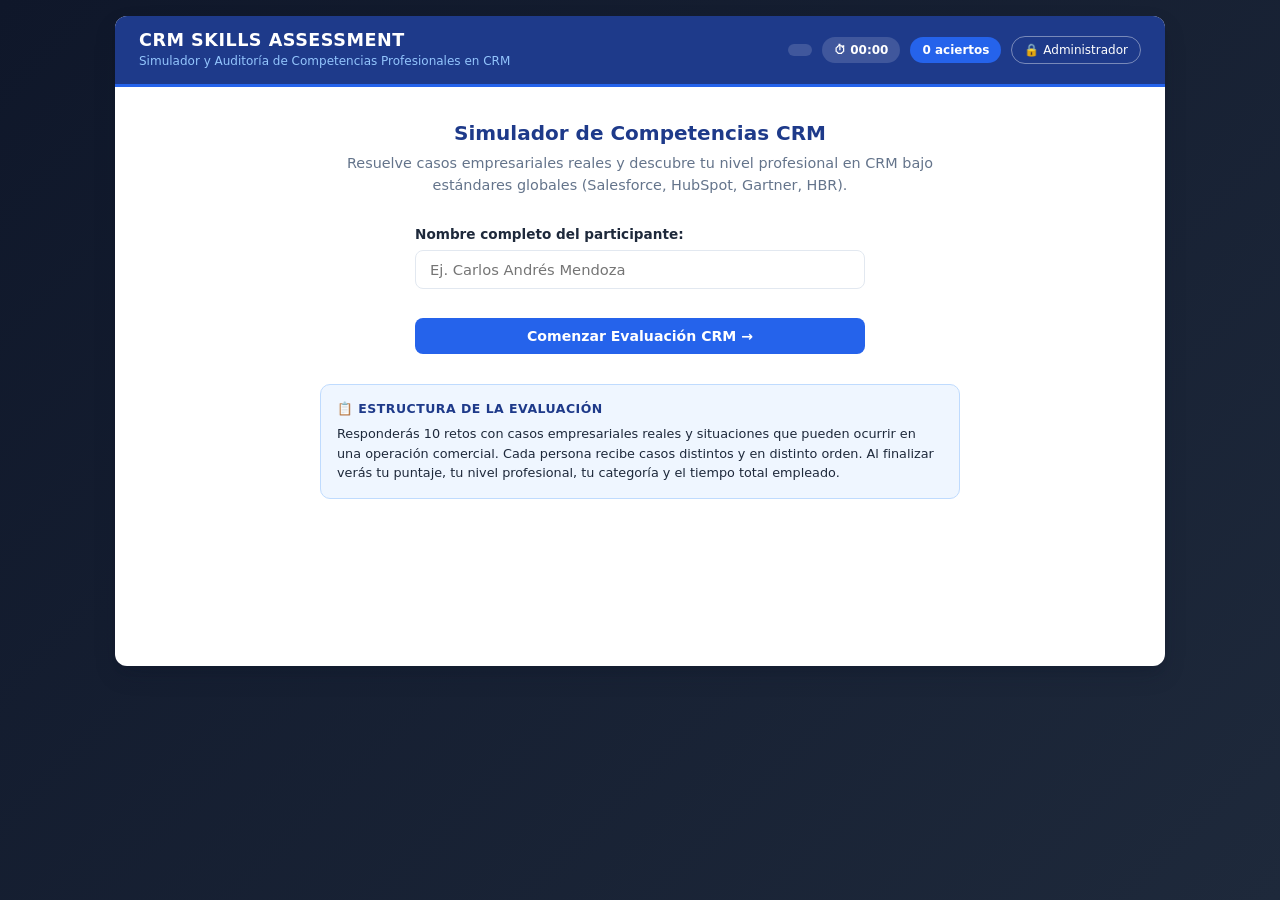
<file: CRM_NIVEL_V2.html>
<!DOCTYPE html>
<html lang="es">
<head>
<meta charset="UTF-8">
<meta name="viewport" content="width=device-width, initial-scale=1.0">
<title>CRM Skills Assessment – Simulador de Competencias CRM</title>
<style>
  :root {
    --primary: #1e3a8a; --primary-light: #eff6ff; --electric: #2563eb; --electric-hover: #1d4ed8;
    --accent: #0d9488; --accent-light: #f0fdfa; --danger: #dc2626; --danger-light: #fef2f2;
    --warn: #d97706; --warn-light: #fffbeb; --ok: #059669; --ok-light: #ecfdf5;
    --text: #1e293b; --muted: #64748b; --border: #e2e8f0; --surface: #f8fafc; --radius: 12px;
    --shadow: 0 10px 25px -5px rgba(15,23,42,.25), 0 8px 10px -6px rgba(15,23,42,.2);
  }
  * { box-sizing: border-box; margin: 0; padding: 0; font-family: 'Segoe UI', system-ui, -apple-system, sans-serif; }
  body { background: linear-gradient(135deg,#0f172a 0%,#1e293b 100%); color: var(--text); min-height: 100vh; padding: 16px; }
  #app { width: 100%; max-width: 1050px; margin: 0 auto; background: #fff; border-radius: var(--radius); box-shadow: var(--shadow); overflow: hidden; min-height: 650px; display: flex; flex-direction: column; }
  header { background: var(--primary); color: #fff; padding: 14px 24px; display: flex; justify-content: space-between; align-items: center; gap: 12px; flex-wrap: wrap; border-bottom: 3px solid var(--electric); }
  .header-brand h1 { font-size: 1.1rem; font-weight: 700; letter-spacing: .5px; }
  .header-brand p { font-size: .75rem; color: #93c5fd; margin-top: 2px; }
  .hud { display: flex; gap: 10px; align-items: center; flex-wrap: wrap; }
  .hud-badge { background: rgba(255,255,255,.15); padding: 6px 12px; border-radius: 20px; font-size: .75rem; font-weight: 600; display: inline-flex; align-items: center; gap: 6px; }
  .hud-badge.score { background: var(--electric); }
  .hud-badge.light { background: var(--primary-light); color: var(--primary); }
  .admin-link { background: transparent; border: 1px solid rgba(255,255,255,.4); color: #fff; padding: 6px 12px; border-radius: 20px; font-size: .75rem; cursor: pointer; }
  .admin-link:hover { background: rgba(255,255,255,.15); }
  .screen { display: none; flex: 1; padding: 24px; flex-direction: column; gap: 14px; }
  .screen.active { display: flex; }
  h2 { font-size: 1.25rem; color: var(--primary); margin-bottom: 4px; }
  h3 { font-size: 1rem; color: var(--primary); margin-bottom: 6px; }
  p { font-size: .9rem; line-height: 1.5; }
  .muted { color: var(--muted); }
  .small { font-size: .8rem; }
  .card-box { background: var(--surface); border: 1px solid var(--border); border-radius: 10px; padding: 16px; }
  .card-box.highlight { background: var(--primary-light); border-color: #bfdbfe; }
  .card-box.context { background: var(--warn-light); border-color: #fde68a; }
  .box-title { font-size: .78rem; font-weight: 700; text-transform: uppercase; letter-spacing: .5px; margin-bottom: 8px; color: var(--primary); }
  .form-group { display: flex; flex-direction: column; gap: 8px; max-width: 450px; margin: 16px auto; width: 100%; }
  label { font-size: .85rem; font-weight: 600; }
  input[type="text"], input[type="password"], input[type="number"], select, textarea {
    padding: 10px 14px; border: 1.5px solid var(--border); border-radius: 8px; font-size: .92rem; outline: none; background: #fff; width: 100%; color: var(--text);
  }
  textarea { resize: vertical; line-height: 1.4; }
  input:focus, select:focus, textarea:focus { border-color: var(--electric); box-shadow: 0 0 0 3px rgba(37,99,235,.15); }
  .btn { padding: 10px 20px; border: none; border-radius: 8px; font-size: .88rem; font-weight: 600; cursor: pointer; transition: all .2s; display: inline-flex; align-items: center; justify-content: center; gap: 8px; }
  .btn-primary { background: var(--electric); color: #fff; } .btn-primary:hover { background: var(--electric-hover); }
  .btn-accent { background: var(--accent); color: #fff; } .btn-accent:hover { opacity: .9; }
  .btn-danger { background: var(--danger); color: #fff; } .btn-danger:hover { opacity: .9; }
  .btn-outline { background: transparent; border: 1.5px solid var(--border); color: var(--text); } .btn-outline:hover { background: var(--surface); }
  .btn-sm { padding: 5px 10px; font-size: .75rem; }
  .btn:disabled { opacity: .5; cursor: not-allowed; }
  .progress-container { width: 100%; background: var(--border); border-radius: 8px; height: 8px; overflow: hidden; }
  .progress-bar { background: var(--electric); height: 100%; width: 0; transition: width .4s ease; }
  .options-list { display: flex; flex-direction: column; gap: 10px; }
  .option-btn { text-align: left; padding: 12px 16px; border: 1.5px solid var(--border); border-radius: 8px; background: #fff; font-size: .88rem; cursor: pointer; transition: all .15s; display: flex; align-items: flex-start; gap: 12px; color: var(--text); line-height: 1.4; }
  .option-btn:hover:not(:disabled) { border-color: var(--electric); background: var(--primary-light); }
  .option-btn.selected { border-color: var(--electric); background: var(--primary-light); font-weight: 600; }
  .option-btn.correct { border-color: var(--ok); background: var(--ok-light); color: #065f46; font-weight: 600; }
  .option-btn.wrong { border-color: var(--danger); background: var(--danger-light); color: #991b1b; }
  .option-btn:disabled { cursor: default; }
  .letter { font-weight: 800; color: var(--primary); }
  .feedback-box { padding: 14px 16px; border-radius: 8px; font-size: .85rem; line-height: 1.45; display: none; }
  .feedback-box.show { display: block; }
  .feedback-box.ok { background: var(--accent-light); border: 1px solid #5eead4; color: var(--primary); }
  .feedback-box.err { background: var(--danger-light); border: 1px solid #fca5a5; color: #7f1d1d; }
  .footer-nav { display: flex; justify-content: space-between; align-items: center; gap: 10px; flex-wrap: wrap; padding-top: 14px; border-top: 1px solid var(--border); margin-top: auto; }
  .results-grid { display: grid; grid-template-columns: 1.2fr 1fr; gap: 16px; }
  .metric-card { background: linear-gradient(135deg, var(--primary) 0%, #1e40af 100%); color: #fff; padding: 20px; border-radius: 12px; text-align: center; }
  .metric-value { font-size: 2.6rem; font-weight: 800; margin: 6px 0; color: #93c5fd; }
  .tri { display: grid; grid-template-columns: repeat(3, 1fr); gap: 12px; }
  .tri .card-box { text-align: center; }
  .tri .big { font-size: 1.15rem; font-weight: 800; color: var(--primary); margin: 4px 0; }
  .bar-row { display: grid; grid-template-columns: 190px 1fr 56px; gap: 10px; align-items: center; margin: 8px 0; font-size: .82rem; }
  .bar-track { background: var(--border); border-radius: 6px; height: 14px; overflow: hidden; }
  .bar-fill { background: var(--electric); height: 100%; border-radius: 6px; transition: width .6s ease; }
  .badge { display: inline-block; padding: 2px 9px; border-radius: 10px; font-size: .7rem; font-weight: 700; }
  .badge.b { background: #dcfce7; color: #166534; } .badge.i { background: #fef3c7; color: #92400e; } .badge.a { background: #fee2e2; color: #991b1b; }
  .badge.on { background: #dcfce7; color: #166534; } .badge.off { background: #e2e8f0; color: #475569; }
  .tabs { display: flex; gap: 6px; border-bottom: 2px solid var(--border); flex-wrap: wrap; }
  .tab { padding: 9px 16px; border: none; background: none; font-weight: 600; font-size: .86rem; color: var(--muted); cursor: pointer; border-bottom: 3px solid transparent; margin-bottom: -2px; }
  .tab.active { color: var(--electric); border-bottom-color: var(--electric); }
  .toolbar { display: flex; gap: 8px; flex-wrap: wrap; align-items: center; }
  .toolbar input[type="text"], .toolbar select { width: auto; min-width: 150px; }
  .table-wrap { overflow-x: auto; border: 1px solid var(--border); border-radius: 10px; }
  table { width: 100%; border-collapse: collapse; font-size: .82rem; }
  th, td { padding: 9px 10px; text-align: left; border-bottom: 1px solid var(--border); vertical-align: middle; }
  th { background: var(--surface); font-size: .72rem; text-transform: uppercase; letter-spacing: .4px; color: var(--primary); white-space: nowrap; }
  tr:last-child td { border-bottom: none; }
  td select { width: auto; padding: 4px 8px; font-size: .78rem; }
  .stat-grid { display: grid; grid-template-columns: repeat(4, 1fr); gap: 10px; }
  .stat { background: var(--primary-light); border: 1px solid #bfdbfe; border-radius: 10px; padding: 12px; text-align: center; }
  .stat b { display: block; font-size: 1.4rem; color: var(--primary); }
  .stat span { font-size: .72rem; color: var(--muted); text-transform: uppercase; letter-spacing: .4px; }
  .modal-overlay { position: fixed; inset: 0; background: rgba(15,23,42,.65); display: flex; align-items: flex-start; justify-content: center; padding: 24px 12px; overflow-y: auto; z-index: 50; }
  .modal { background: #fff; border-radius: 12px; width: 100%; max-width: 560px; box-shadow: var(--shadow); }
  .modal.wide { max-width: 820px; }
  .modal-head { display: flex; justify-content: space-between; align-items: center; padding: 14px 20px; border-bottom: 1px solid var(--border); }
  .modal-head h3 { margin: 0; }
  .modal-body { padding: 18px 20px; display: flex; flex-direction: column; gap: 12px; }
  .close-x { background: none; border: none; font-size: 1.3rem; cursor: pointer; color: var(--muted); }
  .field { display: flex; flex-direction: column; gap: 5px; }
  .opt-row { display: grid; grid-template-columns: 24px 1fr; gap: 8px; align-items: center; }
  .opt-row input[type="radio"] { width: 18px; height: 18px; }
  .err-msg { color: var(--danger); font-size: .82rem; min-height: 1em; }
  .answer-card { border: 1px solid var(--border); border-left-width: 5px; border-radius: 8px; padding: 12px; font-size: .82rem; line-height: 1.45; }
  .answer-card.ok { border-left-color: var(--ok); } .answer-card.bad { border-left-color: var(--danger); }
  .answer-card + .answer-card { margin-top: 10px; }
  details summary { cursor: pointer; font-weight: 600; color: var(--primary); font-size: .88rem; }
  .grid2 { display: grid; grid-template-columns: 1fr 1fr; gap: 12px; }
  @media (max-width: 768px) {
    .results-grid, .tri, .stat-grid, .grid2 { grid-template-columns: 1fr; }
    .bar-row { grid-template-columns: 1fr; gap: 3px; }
    .screen { padding: 16px; }
    .stat-grid { grid-template-columns: 1fr 1fr; }
  }
</style>
</head>
<body>
<div id="app">
  <header>
    <div class="header-brand">
      <h1>CRM SKILLS ASSESSMENT</h1>
      <p>Simulador y Auditoría de Competencias Profesionales en CRM</p>
    </div>
    <div class="hud">
      <span class="hud-badge" id="hud-user" hidden></span>
      <span class="hud-badge" id="hud-timer" hidden>⏱ 00:00</span>
      <span class="hud-badge score" id="hud-score" hidden>0 aciertos</span>
      <button class="admin-link" id="btn-admin" type="button">🔒 Administrador</button>
    </div>
  </header>

  <!-- BIENVENIDA -->
  <section class="screen active" id="screen-welcome">
    <div style="text-align:center;max-width:650px;margin:0 auto;padding-top:10px;">
      <h2>Simulador de Competencias CRM</h2>
      <p class="muted" style="margin-top:8px;">Resuelve casos empresariales reales y descubre tu nivel profesional en CRM bajo estándares globales (Salesforce, HubSpot, Gartner, HBR).</p>
    </div>
    <div class="form-group">
      <label for="participant-name">Nombre completo del participante:</label>
      <input type="text" id="participant-name" placeholder="Ej. Carlos Andrés Mendoza" autocomplete="off" maxlength="60">
      <div class="err-msg" id="name-error"></div>
      <button class="btn btn-primary" id="btn-start" type="button" style="width:100%;">Comenzar Evaluación CRM →</button>
    </div>
    <div class="card-box highlight" style="max-width:640px;margin:0 auto;" id="welcome-info"></div>
  </section>

  <!-- EVALUACIÓN -->
  <section class="screen" id="screen-quiz">
    <div style="display:flex;justify-content:space-between;align-items:center;gap:8px;flex-wrap:wrap;">
      <h2 id="module-title">Reto</h2>
      <div style="display:flex;gap:6px;flex-wrap:wrap;">
        <span class="hud-badge light" id="module-category"></span>
        <span class="badge" id="module-diff"></span>
      </div>
    </div>
    <div class="progress-container"><div class="progress-bar" id="progress-bar"></div></div>
    <div class="card-box context" id="module-context-box" hidden>
      <div class="box-title">Caso / Contexto empresarial</div>
      <p id="module-context-text"></p>
    </div>
    <p id="module-prompt" style="font-weight:700;font-size:.95rem;"></p>
    <div id="options-container" class="options-list"></div>
    <div id="feedback-container" class="feedback-box"></div>
    <div class="footer-nav">
      <span id="module-counter" class="small muted"></span>
      <button class="btn btn-primary" id="btn-submit" type="button">Validar Decisión</button>
      <button class="btn btn-accent" id="btn-next" type="button" hidden>Siguiente Reto →</button>
    </div>
  </section>

  <!-- RESULTADOS -->
  <section class="screen" id="screen-results">
    <div style="text-align:center;">
      <h2>Acta de Dictamen y Perfil Profesional CRM</h2>
      <p class="muted small">Evaluación completada. Este es tu resultado final.</p>
    </div>
    <div class="results-grid">
      <div class="metric-card">
        <div class="box-title" style="color:#93c5fd;">Puntaje Global Obtenido</div>
        <div class="metric-value" id="res-score">0 / 100</div>
        <div id="res-correct" style="font-size:.85rem;color:#e2e8f0;"></div>
      </div>
      <div class="card-box">
        <div class="box-title">👤 Ficha del Evaluado</div>
        <p><strong>Participante:</strong> <span id="res-name"></span></p>
        <p><strong>Intento n.º:</strong> <span id="res-attempts"></span></p>
        <p><strong>Fecha:</strong> <span id="res-date"></span></p>
        <p class="small muted" style="margin-top:6px;" id="res-badge-desc"></p>
      </div>
    </div>
    <div class="tri">
      <div class="card-box"><div class="box-title">⏱ Tiempo total</div><div class="big" id="res-time"></div><div class="small muted" id="res-time-avg"></div></div>
      <div class="card-box"><div class="box-title">🏅 Nivel</div><div class="big" id="res-level"></div><div class="small muted" id="res-level-range"></div></div>
      <div class="card-box"><div class="box-title">🎯 Categoría</div><div class="big" id="res-cat"></div><div class="small muted" id="res-cat-sub"></div></div>
    </div>
    <div class="card-box">
      <div class="box-title">📊 Desglose de competencias</div>
      <div id="res-bars"></div>
    </div>
    <div class="card-box highlight">
      <div class="box-title">💡 Diagnóstico de fortalezas y áreas de mejora</div>
      <p id="res-diagnostic-text"></p>
    </div>
    <details class="card-box" id="res-review-wrap">
      <summary>Ver el detalle de mis respuestas</summary>
      <div id="res-review" style="margin-top:12px;"></div>
    </details>
    <div class="footer-nav">
      <span class="small muted">Toma una captura de esta pantalla para tu portafolio.</span>
      <button class="btn btn-outline" id="btn-reset" type="button">Nueva evaluación</button>
    </div>
  </section>

  <!-- ADMIN -->
  <section class="screen" id="screen-admin">
    <div style="display:flex;justify-content:space-between;align-items:center;gap:8px;flex-wrap:wrap;">
      <div><h2>Panel de Administrador</h2><p class="muted small">Gestión de resultados, preguntas y ajustes.</p></div>
      <button class="btn btn-outline btn-sm" id="btn-admin-logout" type="button">Cerrar sesión</button>
    </div>
    <div class="tabs" id="admin-tabs"></div>
    <div id="admin-content"></div>
  </section>
</div>
<div id="modal-root"></div>

<script>
(function () {
  'use strict';

  /* ===================== CONFIGURACIÓN ===================== */
  var KEY_Q = 'crm_sa_questions_v2', KEY_R = 'crm_sa_results_v2', KEY_S = 'crm_sa_settings_v2', KEY_L = 'crm_sa_lock_v2';
  // La contraseña NO se guarda en texto plano: solo su hash SHA-256 (con sal).
  var PASS_SALT = 'crmx-salt-v1::';
  var PASS_HASH = 'd9e809b5d9cfe478cecbe89d29bac3974bc724527fd2b7dd436c1c99b67c51f8';
  var MAX_FAILS = 5, LOCK_MS = 5 * 60 * 1000, MAX_RESULTS = 1000;

  var CATS = ['Conocimientos Fundamentales', 'Gestión Operativa', 'Análisis de Indicadores', 'Resolución de Casos', 'Pensamiento Estratégico'];
  var DIFFS = ['Básico', 'Intermedio', 'Avanzado'];
  var DIFF_CLASS = { 'Básico': 'b', 'Intermedio': 'i', 'Avanzado': 'a' };
  var DEFAULT_SETTINGS = { count: 10, weights: { 'Básico': 1, 'Intermedio': 2, 'Avanzado': 3 } };

  /* ===================== UTILIDADES ===================== */
  function $(id) { return document.getElementById(id); }
  function clone(o) { return JSON.parse(JSON.stringify(o)); }
  function norm(s) { return String(s || '').trim().toLowerCase().replace(/\s+/g, ' '); }
  function pad(n) { return n < 10 ? '0' + n : '' + n; }
  function fmtClock(sec) {
    sec = Math.max(0, Math.floor(sec));
    var h = Math.floor(sec / 3600), m = Math.floor((sec % 3600) / 60), s = sec % 60;
    return (h ? h + ':' + pad(m) : pad(m)) + ':' + pad(s);
  }
  function fmtDuration(sec) {
    sec = Math.max(0, Math.round(sec));
    var m = Math.floor(sec / 60), s = sec % 60;
    return m + ' min ' + s + ' s';
  }
  function fmtDate(iso) {
    try { return new Date(iso).toLocaleString('es-CO', { dateStyle: 'short', timeStyle: 'short' }); }
    catch (e) { return String(iso); }
  }
  function uid(prefix) { return prefix + Date.now().toString(36) + Math.random().toString(36).slice(2, 7); }
  function shuffle(arr) {
    var a = arr.slice();
    for (var i = a.length - 1; i > 0; i--) { var j = Math.floor(Math.random() * (i + 1)); var t = a[i]; a[i] = a[j]; a[j] = t; }
    return a;
  }
  // Constructor DOM seguro (usa textContent, evita inyección HTML)
  function h(tag, attrs) {
    var e = document.createElement(tag);
    attrs = attrs || {};
    Object.keys(attrs).forEach(function (k) {
      var v = attrs[k];
      if (v === false || v === null || v === undefined) return;
      if (k === 'class') e.className = v;
      else if (k === 'text') e.textContent = v;
      else if (k.indexOf('on') === 0) e.addEventListener(k.slice(2), v);
      else if (k === 'value' || k === 'checked' || k === 'disabled') e[k] = v;
      else e.setAttribute(k, v === true ? '' : v);
    });
    for (var i = 2; i < arguments.length; i++) append(e, arguments[i]);
    return e;
  }
  function append(parent, c) {
    if (c === null || c === undefined || c === false) return;
    if (Array.isArray(c)) { c.forEach(function (x) { append(parent, x); }); return; }
    parent.appendChild(c.nodeType ? c : document.createTextNode(String(c)));
  }
  function clear(node) { while (node.firstChild) node.removeChild(node.firstChild); }

  /* ===================== ALMACENAMIENTO (robusto) ===================== */
  var mem = {};
  var store = {
    get: function (k, def) {
      if (Object.prototype.hasOwnProperty.call(mem, k)) return clone(mem[k]);
      try {
        var v = window.localStorage.getItem(k);
        if (v === null) return def;
        var parsed = JSON.parse(v);
        mem[k] = parsed;
        return clone(parsed);
      } catch (e) { return def; }
    },
    set: function (k, v) {
      mem[k] = clone(v);
      try { window.localStorage.setItem(k, JSON.stringify(v)); return true; }
      catch (e) { return false; }
    }
  };

  /* ===================== SHA-256 (sin dependencias) ===================== */
  function sha256(str) {
    var bytes = new TextEncoder().encode(str);
    var K = [], H = [], c = 0, n, p, d;
    for (n = 2; c < 64; n++) {
      p = true;
      for (d = 2; d * d <= n; d++) { if (n % d === 0) { p = false; break; } }
      if (p) {
        if (c < 8) H[c] = Math.floor((Math.sqrt(n) % 1) * 4294967296) >>> 0;
        K[c] = Math.floor((Math.cbrt(n) % 1) * 4294967296) >>> 0;
        c++;
      }
    }
    var l = bytes.length, bitLen = l * 8, padLen = ((l + 9 + 63) >> 6) << 6;
    var buf = new Uint8Array(padLen); buf.set(bytes); buf[l] = 0x80;
    var dv = new DataView(buf.buffer);
    dv.setUint32(padLen - 8, Math.floor(bitLen / 4294967296));
    dv.setUint32(padLen - 4, bitLen >>> 0);
    function rotr(x, k) { return (x >>> k) | (x << (32 - k)); }
    var w = new Uint32Array(64), i, off;
    for (off = 0; off < padLen; off += 64) {
      for (i = 0; i < 16; i++) w[i] = dv.getUint32(off + i * 4);
      for (i = 16; i < 64; i++) {
        var s0 = rotr(w[i - 15], 7) ^ rotr(w[i - 15], 18) ^ (w[i - 15] >>> 3);
        var s1 = rotr(w[i - 2], 17) ^ rotr(w[i - 2], 19) ^ (w[i - 2] >>> 10);
        w[i] = (w[i - 16] + s0 + w[i - 7] + s1) >>> 0;
      }
      var a = H[0], b = H[1], cc = H[2], dd = H[3], e = H[4], f = H[5], g = H[6], hh = H[7];
      for (i = 0; i < 64; i++) {
        var S1 = rotr(e, 6) ^ rotr(e, 11) ^ rotr(e, 25);
        var ch = (e & f) ^ (~e & g);
        var t1 = (hh + S1 + ch + K[i] + w[i]) >>> 0;
        var S0 = rotr(a, 2) ^ rotr(a, 13) ^ rotr(a, 22);
        var mj = (a & b) ^ (a & cc) ^ (b & cc);
        var t2 = (S0 + mj) >>> 0;
        hh = g; g = f; f = e; e = (dd + t1) >>> 0; dd = cc; cc = b; b = a; a = (t1 + t2) >>> 0;
      }
      H = [(H[0] + a) >>> 0, (H[1] + b) >>> 0, (H[2] + cc) >>> 0, (H[3] + dd) >>> 0, (H[4] + e) >>> 0, (H[5] + f) >>> 0, (H[6] + g) >>> 0, (H[7] + hh) >>> 0];
    }
    return H.map(function (x) { return ('00000000' + x.toString(16)).slice(-8); }).join('');
  }

  /* ===================== BANCO DE PREGUNTAS POR DEFECTO ===================== */
  var DEFAULTS = [];
  function Q(cat, diff, context, prompt, options, correct, rationale) {
    DEFAULTS.push({ id: 'd' + pad(DEFAULTS.length + 1), category: CATS[cat], difficulty: diff, context: context, prompt: prompt, options: options, correct: correct, rationale: rationale, active: true });
  }
  // --- Conocimientos Fundamentales ---
  Q(0, 'Básico', 'Una startup B2B de software en Medellín está armando su primer equipo comercial y necesita alinear conceptos clave.',
    "¿Cuál es la diferencia fundamental entre un 'Lead' y una 'Oportunidad' en un CRM?",
    ['Un Lead es cualquier contacto registrado; la Oportunidad es un lead que ya demostró interés real, necesidad, presupuesto y autoridad de compra.', 'Son sinónimos exactos usados indistintamente por Salesforce y HubSpot.', 'La Oportunidad es el contacto inicial frío y el Lead es el cliente que ya firmó contrato.', 'Un Lead solo aplica a canales digitales y la Oportunidad únicamente a llamadas telefónicas.'], 0,
    'Un Lead es un contacto capturado; la Oportunidad se crea cuando se califica que existe un negocio viable con necesidad activa y presupuesto.');
  Q(0, 'Básico', 'Una tienda de muebles en Cali registra cada cotización en hojas separadas y el gerente no sabe cuánto dinero hay "en juego" este mes.',
    '¿Qué representa el pipeline (embudo) de ventas dentro de un CRM?',
    ['La visualización de las oportunidades organizadas por etapa, con su valor y probabilidad de cierre.', 'Una lista de los empleados y sus horarios de trabajo.', 'El historial contable de las facturas ya pagadas.', 'Un archivo de respaldo de la base de datos.'], 0,
    'El pipeline muestra las oportunidades abiertas por etapa, permitiendo estimar ingresos futuros y detectar cuellos de botella.');
  Q(0, 'Intermedio', 'Marketing de una universidad privada entrega 300 contactos de un webinar a Ventas, pero los asesores se quejan: la mayoría solo descargó el material.',
    '¿Cuál es la diferencia entre un MQL y un SQL?',
    ['MQL cumple criterios de interés definidos por Marketing; SQL es el que Ventas validó y confirma que merece gestión comercial directa.', 'MQL es un cliente que ya pagó y SQL es uno que canceló.', 'Son lo mismo; solo cambia el nombre según el país.', 'MQL aplica solo a llamadas y SQL solo a correo electrónico.'], 0,
    'MQL (Marketing Qualified Lead) y SQL (Sales Qualified Lead) marcan el traspaso entre áreas: el SQL es aceptado por Ventas tras validar interés y encaje.');
  Q(0, 'Intermedio', 'Una aseguradora tiene cotizaciones en un sistema, siniestros en otro y cobranza en una hoja de cálculo. Un cliente llama y el asesor no sabe que tiene una deuda vencida.',
    '¿Qué principio del CRM resuelve este problema?',
    ['La vista única del cliente (360°): integrar en un solo registro sus interacciones, productos y estado de cuenta.', 'Contratar más asesores para atender las llamadas.', 'Pedirle al cliente que lleve sus propios documentos en cada contacto.', 'Que cada área guarde su información de forma independiente por seguridad.'], 0,
    'El valor central del CRM es consolidar la información del cliente para ofrecer una atención coherente en todos los canales.');
  Q(0, 'Avanzado', 'Una empresa de suscripciones paga en promedio $400.000 COP por conseguir un cliente (CAC) y cada cliente deja $900.000 COP de margen durante toda su vida (LTV).',
    'Con la regla de referencia LTV:CAC ≥ 3:1, ¿cómo se interpreta esta relación y qué conviene hacer?',
    ['La relación es ~2,25:1, inferior a la referencia; conviene reducir el CAC o aumentar el LTV (retención, ventas cruzadas) antes de escalar la inversión.', 'La relación es 3:1 exacta; se puede duplicar el presupuesto sin análisis.', 'La relación es 0,44:1 y significa que el negocio es muy rentable.', 'El LTV y el CAC no se pueden comparar porque miden cosas distintas.'], 0,
    '900.000 / 400.000 = 2,25. Por debajo de 3:1 la adquisición es poco eficiente: se debe optimizar costo de captación o valor del cliente.');
  // --- Gestión Operativa ---
  Q(1, 'Básico', 'La base de una distribuidora de alimentos en Bogotá tiene miles de correos rebotados, teléfonos obsoletos y contactos que ya no trabajan en las empresas cliente.',
    '¿Cuál es la estrategia más eficiente para sanear y mantener actualizada la base de datos?',
    ['Llamar uno por uno a los 10.000 registros durante los fines de semana.', 'Implementar campañas automatizadas de re-engagement, validadores de correo en formularios y formularios de actualización de datos para clientes.', 'Crear una base nueva y eliminar la anterior sin respaldo.', 'No hacer nada; los datos obsoletos no afectan el CRM.'], 1,
    'La higiene de datos combina validación en el punto de captura con automatizaciones periódicas que verifican la vigencia de los contactos.');
  Q(1, 'Intermedio', "'Distribuciones Andina S.A.' tiene más de 12.000 registros con cuentas duplicadas, correos mal escritos y varios teléfonos para un mismo cliente corporativo.",
    'Como Administrador del CRM, ¿cuál es el procedimiento inicial más adecuado para depurar y unificar esta información?',
    ['Eliminar todos los registros creados antes del último año sin importar su historial.', 'Ejecutar reglas de deduplicación (NIT / correo) y fusionar (Merge) los registros preservando el historial de actividad.', 'Pedir a cada asesor que borre manualmente en Excel los clientes que reconozca.', 'Ignorar los duplicados porque el buscador del CRM los filtra solo.'], 1,
    'Las reglas de deduplicación con coincidencia exacta y difusa, más la fusión de registros, mantienen el historial y mejoran la calidad de datos.');
  Q(1, 'Intermedio', 'Una campaña generó 500 leads en una semana, pero el reporte muestra que el 60% lleva más de 72 horas sin ningún contacto.',
    'Según los estándares de velocidad de respuesta en ventas, ¿qué acción inmediata se debe implementar?',
    ['Esperar a que los clientes vuelvan a escribir.', 'Configurar asignación automática (Round-Robin) y una secuencia de correo/llamada prioritaria en minutos para los leads calientes.', 'Asignar los 500 leads al gerente para que los llame en su tiempo libre.', 'Eliminar la campaña por generar demasiados contactos.'], 1,
    'La probabilidad de calificar un lead cae drásticamente tras la primera hora; la asignación automática y las cadencias de contacto son la respuesta.');
  Q(1, 'Avanzado', 'Una constructora quiere migrar 8.000 clientes y proyectos desde varios archivos de Excel a un CRM nuevo el próximo lunes.',
    '¿Cuál es el plan de migración más seguro?',
    ['Respaldar los archivos, depurar y estandarizar campos, mapear columnas al modelo del CRM, importar una muestra piloto, validarla y luego migrar el resto.', 'Importar todo tal cual el lunes y corregir errores a medida que aparezcan.', 'Migrar solo los nombres y pedir a los asesores que reescriban lo demás.', 'Borrar los Excel originales apenas se importen para evitar versiones paralelas.'], 0,
    'Una migración exitosa exige respaldo, limpieza, mapeo de campos y una prueba piloto antes de la carga masiva.');
  Q(1, 'Intermedio', 'Un asesor senior renuncia y deja 120 cuentas activas y 35 oportunidades abiertas en el CRM.',
    '¿Qué debe hacerse con esos registros?',
    ['Reasignar cuentas y oportunidades a otros asesores (transferencia de propiedad), conservando el historial, y coordinar la comunicación al cliente.', 'Eliminar su usuario y todos los registros que le pertenecían.', 'Dejar los registros a su nombre hasta que los clientes escriban.', 'Exportar los contactos a su correo personal para que los entregue.'], 0,
    'La transferencia de propiedad con historial garantiza continuidad comercial y evita pérdida de información y de clientes.');
  // --- Análisis de Indicadores ---
  Q(2, 'Intermedio', 'El dashboard muestra 1.000 prospectos mensuales al embudo, pero la conversión final a clientes cerrados es inferior al 1%.',
    'Para diagnosticar la causa raíz en el embudo, ¿qué análisis se debe revisar primero?',
    ['Las tasas de conversión etapa por etapa (drop-off) para ubicar en qué fase se caen los prospectos.', 'Aumentar el presupuesto publicitario para duplicar los leads de entrada.', 'Cambiar el color de la interfaz del CRM para motivar a los asesores.', 'Sancionar al equipo de soporte técnico por la baja venta.'], 0,
    'El análisis de cuellos de botella por etapa aísla si el problema está en la calificación de marketing o en el cierre comercial.');
  Q(2, 'Intermedio', 'El equipo comercial lleva tres meses sin cumplir la cuota, aunque el número de llamadas registradas en el CRM es alto.',
    'Si la actividad es alta pero los resultados son bajos, ¿qué indicador cualitativo se debe auditar?',
    ['La cantidad de café consumida en la oficina.', 'La efectividad de las actividades: ratio de llamada a reunión agendada y calidad de las oportunidades del pipeline.', 'La velocidad de internet de la oficina.', 'El número de correos spam enviados.'], 1,
    'La actividad pura puede ser una métrica de vanidad; hay que medir conversión por etapa y calidad de las oportunidades.');
  Q(2, 'Básico', 'En el último trimestre un equipo gestionó 80 oportunidades y cerró 12 como ganadas.',
    '¿Cuál es la tasa de éxito (win rate) del equipo?',
    ['15%', '12%', '6,7%', '150%'], 0,
    'Win rate = ganadas / total de oportunidades = 12 / 80 = 15%.');
  Q(2, 'Avanzado', 'Un gerente revisa tres negocios abiertos: A por $100 millones con 50% de probabilidad, B por $60 millones con 20% y C por $40 millones con 80%.',
    '¿Cuál es el pronóstico ponderado (weighted forecast) de este pipeline?',
    ['$94 millones', '$200 millones', '$47 millones', '$140 millones'], 0,
    '100×0,5 + 60×0,2 + 40×0,8 = 50 + 12 + 32 = $94 millones.');
  Q(2, 'Intermedio', 'Un proveedor de internet empezó el mes con 400 clientes y 28 de ellos cancelaron el servicio (sin contar nuevos clientes).',
    '¿Cuál es la tasa de cancelación (churn) mensual?',
    ['7%', '14,3%', '28%', '0,7%'], 0,
    'Churn = clientes perdidos / clientes iniciales = 28 / 400 = 7%.');
  // --- Resolución de Casos ---
  Q(3, 'Intermedio', 'Un cliente corporativo clave presenta reclamaciones por entregas tardías, pero sus interacciones previas no están en el CRM porque soporte usaba notas en papel.',
    '¿Cómo debe gestionarse el caso para garantizar trazabilidad y evitar perder al cliente?',
    ['Cerrar los tickets antiguos como resueltos y pedirle que empiece de nuevo.', 'Crear un caso centralizado (ticket), unificar el historial de comunicaciones pasadas y presentes y asignar un SLA prioritario de seguimiento.', 'Borrar el perfil del cliente para que no afecte los indicadores de satisfacción.', 'Llamar al cliente para discutir y pedirle que retire sus quejas.'], 1,
    'La gestión omnicanal exige un registro único de incidencias asociado a la cuenta, con acuerdos de nivel de servicio (SLA).');
  Q(3, 'Intermedio', 'Una empresa de servicios detecta un aumento del 15% en la cancelación (churn) de clientes recurrentes durante el último trimestre.',
    'Para mitigar el abandono con datos del CRM, ¿qué acción estratégica se ejecuta primero?',
    ['Ofrecer un 90% de descuento a todos los clientes.', 'Segmentar clientes por uso, frecuencia de interacción y alertas tempranas de inactividad para diseñar campañas de retención proactivas.', 'Esperar a que llamen a cancelar y rogarles que se queden.', 'Culpar al área de sistemas por fallas de la plataforma.'], 1,
    'Identificar patrones de inactividad permite actuar antes de que el cliente pida la baja.');
  Q(3, 'Intermedio', 'Los grandes clientes corporativos son atendidos por asesores junior recién contratados, mientras prospectos pequeños ocupan a los ejecutivos senior.',
    '¿Qué criterio de segmentación y enrutamiento debe configurarse para corregir la ineficiencia?',
    ['Asignar clientes al azar con una rifa mensual.', 'Reglas de enrutamiento basadas en valor potencial (lead scoring), tamaño de cuenta y región geográfica.', 'Dejar que cada asesor elija sin supervisión.', 'Eliminar la segmentación y tratar a todos igual.'], 1,
    'El enrutamiento inteligente alinea la experiencia del asesor con el valor potencial de la cuenta.');
  Q(3, 'Avanzado', 'Una clienta escribe al correo de servicio exigiendo que eliminen todos sus datos personales de la base de la empresa y que no la contacten más.',
    '¿Cómo gestionar la solicitud en el CRM considerando la normativa de protección de datos (p. ej., Ley 1581 de 2012 en Colombia)?',
    ['Registrar la solicitud como caso, verificar la identidad de la titular, suprimir o anonimizar sus datos y excluirla de campañas dentro de los plazos legales, conservando solo lo que la ley obligue.', 'Ignorarla porque los datos son propiedad de la empresa.', 'Eliminar solo su correo y seguir llamándola por teléfono.', 'Responder verbalmente sin dejar registro para no generar evidencia.'], 0,
    'Los derechos del titular (supresión, revocatoria) deben tramitarse con trazabilidad, verificación de identidad y dentro de los plazos legales.');
  Q(3, 'Intermedio', 'Dos asesores de la misma empresa contactaron al mismo cliente corporativo con ofertas distintas y el cliente se molestó.',
    '¿Qué debe configurarse en el CRM para evitar este conflicto?',
    ['Un único propietario por cuenta, reglas de asignación y de conflicto, y visibilidad de la actividad de la cuenta para todo el equipo.', 'Prohibir a los asesores llamar a clientes.', 'Que cada asesor lleve su propia lista privada de clientes.', 'Pedirle al cliente que decida con quién habla cada vez.'], 0,
    'La propiedad única de cuenta y la visibilidad de actividad evitan duplicidad de esfuerzos y mensajes contradictorios.');
  // --- Pensamiento Estratégico ---
  Q(4, 'Intermedio', 'El Director Comercial necesita supervisar al equipo, identificar oportunidades estancadas y automatizar tareas repetitivas de notificación.',
    'Desde una perspectiva estratégica, ¿cómo debe usarse el CRM para resolverlo?',
    ['Tableros Kanban del pipeline con alertas automáticas por inactividad (p. ej., sin cambios en 14 días) y reportes ejecutivos programados.', 'Obligar a los asesores a enviar un Word mensual con sus notas.', 'Eliminar los reportes automáticos y revisar cada base en Excel.', 'Confiar en que el equipo trabaja solo, sin revisar métricas.'], 0,
    'Los dashboards y flujos de trabajo permiten supervisión por excepción sin microgestión ineficiente.');
  Q(4, 'Avanzado', 'Seis meses después de implementar el CRM, solo el 35% de los asesores actualiza sus oportunidades; dicen que "es trabajo extra y sirve para vigilarlos".',
    '¿Qué estrategia aborda mejor la causa de la baja adopción?',
    ['Simplificar campos obligatorios, mostrar el beneficio personal (recordatorios, menos tareas manuales), capacitar y que la gerencia use el CRM como única fuente en las reuniones de pipeline.', 'Sancionar económicamente a quien no actualice, sin cambiar nada más.', 'Volver a Excel porque el CRM no funcionó.', 'Agregar 20 campos obligatorios para obtener más datos.'], 0,
    'La adopción mejora cuando el CRM aporta valor al usuario, es simple y el liderazgo lo exige como fuente única de verdad.');
  Q(4, 'Avanzado', 'Marketing celebra 2.000 leads por campaña, pero Ventas dice que son de mala calidad y los ignora; ambas áreas se culpan mutuamente.',
    '¿Qué solución propone el enfoque de alineación Marketing–Ventas?',
    ['Definir juntos los criterios de MQL/SQL con lead scoring, acordar un SLA de seguimiento y crear un ciclo de retroalimentación con motivos de descarte en el CRM.', 'Reducir el presupuesto de marketing a la mitad.', 'Que Ventas genere sus propios leads sin usar el CRM.', 'Medir a Marketing solo por la cantidad de leads.'], 0,
    'Definiciones compartidas, SLA y retroalimentación cerrada convierten la disputa en un proceso medible de mejora.');
  Q(4, 'Intermedio', 'Un proveedor de software B2B nota que 80 clientes usan intensamente el plan básico y solo 5 han adquirido módulos adicionales.',
    '¿Cómo usar el CRM para generar ingresos adicionales con esos clientes?',
    ['Segmentar por nivel de uso y potencial, crear una campaña dirigida de venta cruzada/ampliación y asignar un ejecutivo de cuenta para el seguimiento.', 'Enviar el mismo correo masivo a toda la base sin segmentar.', 'Subir el precio del plan básico sin avisar.', 'Esperar a que los clientes pidan los módulos.'], 0,
    'La segmentación por uso permite campañas de upsell/cross-sell relevantes y medibles.');
  Q(4, 'Avanzado', 'Un analista programa un correo masivo automático a toda la base, incluidos 3.000 contactos con rebotes y clientes que pidieron no recibir publicidad. El dominio de la empresa termina marcado como spam.',
    '¿Qué principio de gobierno de la automatización se omitió?',
    ['Segmentar y validar la audiencia (excluir rebotes y bajas), respetar consentimientos, probar con una muestra y monitorear métricas de entrega antes de escalar.', 'Enviar más correos para recuperar la reputación.', 'Desactivar el CRM definitivamente.', 'Comprar una lista externa para reemplazar la base.'], 0,
    'Toda automatización masiva requiere calidad de audiencia, consentimiento, pruebas controladas y monitoreo de reputación.');

  /* ===================== ACCESO A DATOS ===================== */
  function validateQuestion(q) {
    if (!q || typeof q !== 'object') return 'Formato inválido.';
    if (CATS.indexOf(q.category) < 0) return 'Categoría inválida.';
    if (DIFFS.indexOf(q.difficulty) < 0) return 'Dificultad inválida.';
    if (typeof q.prompt !== 'string' || !q.prompt.trim()) return 'Falta el enunciado de la pregunta.';
    if (!Array.isArray(q.options) || q.options.length !== 4) return 'Debe tener exactamente 4 opciones.';
    for (var i = 0; i < 4; i++) { if (typeof q.options[i] !== 'string' || !q.options[i].trim()) return 'La opción ' + 'ABCD'.charAt(i) + ' está vacía.'; }
    var uniq = {}; for (i = 0; i < 4; i++) { var k = norm(q.options[i]); if (uniq[k]) return 'Hay opciones repetidas.'; uniq[k] = 1; }
    if (!Number.isInteger(q.correct) || q.correct < 0 || q.correct > 3) return 'Respuesta correcta inválida.';
    return null;
  }
  function cleanQuestion(q) {
    return {
      id: typeof q.id === 'string' && q.id ? q.id : uid('q'),
      category: q.category, difficulty: q.difficulty,
      context: String(q.context || '').trim(), prompt: String(q.prompt).trim(),
      options: q.options.map(function (o) { return String(o).trim(); }),
      correct: q.correct, rationale: String(q.rationale || '').trim(), active: q.active !== false
    };
  }
  function getQuestions() {
    var saved = store.get(KEY_Q, null);
    if (Array.isArray(saved)) {
      var ok = saved.filter(function (q) { return !validateQuestion(q); }).map(cleanQuestion);
      if (ok.length) return ok;
    }
    return clone(DEFAULTS);
  }
  function saveQuestions(list) { return store.set(KEY_Q, list); }
  function getSettings() {
    var s = store.get(KEY_S, null), out = clone(DEFAULT_SETTINGS);
    if (s && typeof s === 'object') {
      var c = parseInt(s.count, 10); if (c >= 1 && c <= 50) out.count = c;
      if (s.weights) DIFFS.forEach(function (d) { var w = parseFloat(s.weights[d]); if (w > 0 && w <= 100) out.weights[d] = w; });
    }
    return out;
  }
  function getResults() { var r = store.get(KEY_R, []); return Array.isArray(r) ? r.filter(function (x) { return x && typeof x === 'object' && Array.isArray(x.answers); }) : []; }
  function saveResults(list) { return store.set(KEY_R, list); }

  /* ===================== NIVELES ===================== */
  function levelFor(pct) {
    if (pct >= 85) return { title: 'SUPERVISOR DE CRM', range: '85 – 100 puntos', badge: '🏆 Nivel máximo: dominio estratégico, operativo y analítico avanzado.', diag: 'Tienes una visión integral sobresaliente. Demuestras capacidad para liderar auditorías, configurar automatizaciones complejas, optimizar embudos de conversión y supervisar equipos comerciales bajo estándares corporativos globales.' };
    if (pct >= 70) return { title: 'PROFESIONAL DE CRM', range: '70 – 84 puntos', badge: '⭐ Nivel competente: sólido dominio técnico y resolución de casos.', diag: 'Comprendes la gestión operativa, la limpieza de bases de datos y la interpretación de indicadores clave. Puedes gestionar implementaciones y resolver incidencias de clientes con autonomía.' };
    if (pct >= 50) return { title: 'AUXILIAR DE CRM', range: '50 – 69 puntos', badge: '📘 Nivel en consolidación: fundamentos correctos, requiere fortalecer casos operativos.', diag: 'Conoces los conceptos básicos y el ciclo de vida del cliente, pero conviene profundizar en deduplicación, análisis de embudos, indicadores y metodologías de retención.' };
    return { title: 'NIVEL INSUFICIENTE', range: '0 – 49 puntos', badge: '⚠️ Requiere capacitación teórica y práctica.', diag: 'Los resultados muestran vacíos importantes en los fundamentos del CRM y en la gestión de procesos comerciales. Se recomienda repasar conceptos de embudo, calidad de datos y métricas de conversión.' };
  }

  /* ===================== PANTALLAS ===================== */
  var currentScreen = 'screen-welcome';
  var adminAuthed = false;
  function showScreen(id) {
    currentScreen = id;
    Array.prototype.forEach.call(document.querySelectorAll('.screen'), function (s) { s.classList.remove('active'); });
    $(id).classList.add('active');
    var inQuiz = id === 'screen-quiz';
    $('btn-admin').hidden = inQuiz || id === 'screen-admin';
    ['hud-user', 'hud-timer', 'hud-score'].forEach(function (x) { $(x).hidden = !inQuiz; });
    window.scrollTo(0, 0);
  }
  function updateWelcomeInfo() {
    var bank = getQuestions().filter(function (q) { return q.active !== false; });
    var n = Math.min(getSettings().count, bank.length);
    var box = $('welcome-info'); clear(box);
    box.appendChild(h('div', { class: 'box-title', text: '📋 Estructura de la evaluación' }));
    box.appendChild(h('p', { class: 'small', text: 'Responderás ' + n + ' retos con casos empresariales reales y situaciones que pueden ocurrir en una operación comercial. Cada persona recibe casos distintos y en distinto orden. Al finalizar verás tu puntaje, tu nivel profesional, tu categoría y el tiempo total empleado.' }));
  }

  /* ===================== EVALUACIÓN ===================== */
  var S = null; // sesión activa
  function startTest() {
    var name = $('participant-name').value.replace(/\s+/g, ' ').trim();
    var err = $('name-error'); err.textContent = '';
    if (name.length < 3) { err.textContent = 'Ingresa tu nombre completo (mínimo 3 caracteres).'; return; }
    var bank = getQuestions().filter(function (q) { return q.active !== false; });
    if (!bank.length) { err.textContent = 'No hay preguntas activas. Contacta al administrador.'; return; }
    var settings = getSettings();
    var n = Math.max(1, Math.min(settings.count, bank.length));
    var prev = getResults().filter(function (r) { return norm(r.name) === norm(name); });
    var seen = {};
    prev.forEach(function (r) { r.answers.forEach(function (a) { if (a && a.qid) seen[a.qid] = 1; }); });

    // Selección balanceada por categoría, priorizando preguntas no vistas por esta persona
    var groups = {};
    CATS.forEach(function (c) { groups[c] = []; });
    bank.forEach(function (q) { if (groups[q.category]) groups[q.category].push(q); });
    CATS.forEach(function (c) {
      groups[c] = shuffle(groups[c]).sort(function (a, b) { return (seen[a.id] ? 1 : 0) - (seen[b.id] ? 1 : 0); });
    });
    var order = shuffle(CATS), picked = [], progress = true;
    while (picked.length < n && progress) {
      progress = false;
      for (var i = 0; i < order.length && picked.length < n; i++) {
        var g = groups[order[i]];
        if (g.length) { picked.push(g.shift()); progress = true; }
      }
    }
    // Orden progresivo: de menor a mayor dificultad (aleatorio dentro del mismo nivel)
    var keyed = picked.map(function (q) { return { q: q, r: Math.random() }; });
    keyed.sort(function (a, b) { return DIFFS.indexOf(a.q.difficulty) - DIFFS.indexOf(b.q.difficulty) || a.r - b.r; });

    S = {
      name: name, weights: settings.weights, attempt: prev.length + 1,
      qs: keyed.map(function (k) { return { q: k.q, order: shuffle([0, 1, 2, 3]) }; }),
      idx: 0, answers: [], selected: null, answered: false, finished: false,
      startedAt: Date.now(), qStart: Date.now(), timer: null
    };
    $('hud-user').textContent = '👤 ' + name;
    updateHud();
    S.timer = setInterval(updateHud, 1000);
    showScreen('screen-quiz');
    renderQuestion();
  }
  function updateHud() {
    if (!S) return;
    $('hud-timer').textContent = '⏱ ' + fmtClock((Date.now() - S.startedAt) / 1000);
    var ok = S.answers.filter(function (a) { return a.correct; }).length;
    $('hud-score').textContent = ok + ' / ' + S.qs.length + ' aciertos';
  }
  function stopTimer() { if (S && S.timer) { clearInterval(S.timer); S.timer = null; } }

  function renderQuestion() {
    var p = S.qs[S.idx], q = p.q, total = S.qs.length;
    S.selected = null; S.answered = false; S.qStart = Date.now();
    $('module-title').textContent = 'Reto ' + (S.idx + 1);
    $('module-category').textContent = q.category;
    var db = $('module-diff'); db.textContent = q.difficulty; db.className = 'badge ' + (DIFF_CLASS[q.difficulty] || 'i');
    $('progress-bar').style.width = (S.idx / total * 100) + '%';
    $('module-counter').textContent = 'Reto ' + (S.idx + 1) + ' de ' + total;
    var ctx = $('module-context-box');
    if (q.context) { ctx.hidden = false; $('module-context-text').textContent = q.context; } else { ctx.hidden = true; }
    $('module-prompt').textContent = q.prompt;
    var cont = $('options-container'); clear(cont);
    p.order.forEach(function (origIdx, pos) {
      cont.appendChild(h('button', { type: 'button', class: 'option-btn', onclick: function () { selectOption(pos); } },
        h('span', { class: 'letter', text: String.fromCharCode(65 + pos) + '.' }), h('span', { text: q.options[origIdx] })));
    });
    var fb = $('feedback-container'); fb.className = 'feedback-box'; clear(fb);
    $('btn-submit').hidden = false; $('btn-submit').disabled = true; $('btn-next').hidden = true;
    $('btn-next').textContent = S.idx === total - 1 ? 'Ver resultados →' : 'Siguiente reto →';
    updateHud();
  }
  function selectOption(pos) {
    if (!S || S.answered) return;
    S.selected = pos;
    Array.prototype.forEach.call($('options-container').children, function (b, i) { b.classList.toggle('selected', i === pos); });
    $('btn-submit').disabled = false;
  }
  function submitAnswer() {
    if (!S || S.answered || S.selected === null) return;
    S.answered = true;
    var p = S.qs[S.idx], q = p.q;
    var chosenOrig = p.order[S.selected];
    var isCorrect = chosenOrig === q.correct;
    var correctPos = p.order.indexOf(q.correct);
    var secs = Math.round((Date.now() - S.qStart) / 1000);
    S.answers.push({
      qid: q.id, category: q.category, difficulty: q.difficulty, context: q.context, prompt: q.prompt,
      options: p.order.map(function (o) { return q.options[o]; }),
      chosenPos: S.selected, correctPos: correctPos,
      chosenText: q.options[chosenOrig], correctText: q.options[q.correct],
      correct: isCorrect, seconds: secs, weight: S.weights[q.difficulty] || 1, rationale: q.rationale
    });
    Array.prototype.forEach.call($('options-container').children, function (b, i) {
      b.disabled = true; b.classList.remove('selected');
      if (i === correctPos) b.classList.add('correct');
      else if (i === S.selected && !isCorrect) b.classList.add('wrong');
    });
    var fb = $('feedback-container'); fb.className = 'feedback-box show ' + (isCorrect ? 'ok' : 'err'); clear(fb);
    fb.appendChild(h('strong', { text: isCorrect ? '¡Respuesta correcta!' : 'Respuesta incorrecta.' }));
    if (q.rationale) { fb.appendChild(h('br')); fb.appendChild(document.createTextNode(q.rationale)); }
    $('progress-bar').style.width = ((S.idx + 1) / S.qs.length * 100) + '%';
    $('btn-submit').hidden = true; $('btn-next').hidden = false;
    updateHud();
  }
  function nextQuestion() {
    if (!S || !S.answered) return;
    S.idx++;
    if (S.idx < S.qs.length) renderQuestion(); else finishTest();
  }

  function computeCategories(answers) {
    var cats = {};
    CATS.forEach(function (c) { cats[c] = { earned: 0, possible: 0, ok: 0, n: 0 }; });
    answers.forEach(function (a) {
      var c = cats[a.category]; if (!c) return;
      c.possible += a.weight; c.n++;
      if (a.correct) { c.earned += a.weight; c.ok++; }
    });
    return cats;
  }
  function finishTest() {
    stopTimer(); S.finished = true;
    var totalSecs = Math.round((Date.now() - S.startedAt) / 1000);
    var possible = 0, earned = 0;
    S.answers.forEach(function (a) { possible += a.weight; if (a.correct) earned += a.weight; });
    var pct = possible ? Math.round(earned / possible * 100) : 0;
    var cats = computeCategories(S.answers);
    var active = CATS.filter(function (c) { return cats[c].possible > 0; });
    var best = null, worst = null;
    active.forEach(function (c) {
      var p = cats[c].earned / cats[c].possible;
      if (best === null || p > cats[best].earned / cats[best].possible) best = c;
      if (worst === null || p < cats[worst].earned / cats[worst].possible) worst = c;
    });
    var lvl = levelFor(pct);
    var rec = {
      id: uid('r'), name: S.name, date: new Date().toISOString(), attempt: S.attempt,
      pct: pct, correctCount: S.answers.filter(function (a) { return a.correct; }).length, total: S.answers.length,
      level: lvl.title, category: best || '—', weakest: worst || '—', totalSeconds: totalSecs, answers: S.answers, cats: cats
    };
    var list = getResults(); list.push(rec);
    if (list.length > MAX_RESULTS) list = list.slice(list.length - MAX_RESULTS);
    var saved = saveResults(list);
    S.rec = rec;
    renderResults(rec, lvl, saved);
    showScreen('screen-results');
  }
  function renderResults(rec, lvl, saved) {
    $('res-score').textContent = rec.pct + ' / 100';
    $('res-correct').textContent = rec.correctCount + ' de ' + rec.total + ' respuestas correctas';
    $('res-name').textContent = rec.name;
    $('res-attempts').textContent = rec.attempt;
    $('res-date').textContent = fmtDate(rec.date);
    $('res-badge-desc').textContent = lvl.badge + (saved ? '' : ' (Aviso: no se pudo guardar el resultado en este navegador.)');
    $('res-time').textContent = fmtDuration(rec.totalSeconds);
    $('res-time-avg').textContent = 'Promedio: ' + fmtDuration(rec.total ? rec.totalSeconds / rec.total : 0) + ' por reto';
    $('res-level').textContent = lvl.title;
    $('res-level-range').textContent = lvl.range;
    $('res-cat').textContent = rec.category;
    $('res-cat-sub').textContent = rec.weakest && rec.weakest !== rec.category ? 'Por reforzar: ' + rec.weakest : 'Categoría con mejor desempeño';
    var bars = $('res-bars'); clear(bars);
    CATS.forEach(function (c) {
      var d = rec.cats[c]; if (!d || !d.possible) return;
      var p = Math.round(d.earned / d.possible * 100);
      bars.appendChild(h('div', { class: 'bar-row' }, h('span', { text: c }),
        h('div', { class: 'bar-track' }, h('div', { class: 'bar-fill', style: 'width:' + p + '%' })),
        h('span', { text: d.ok + '/' + d.n + ' · ' + p + '%' })));
    });
    var diag = lvl.diag;
    if (rec.category !== '—') diag += ' Tu área más sólida fue «' + rec.category + '»' + (rec.weakest !== rec.category ? ' y la que más conviene reforzar es «' + rec.weakest + '».' : '.');
    $('res-diagnostic-text').textContent = diag;
    var rv = $('res-review'); clear(rv);
    rec.answers.forEach(function (a, i) { rv.appendChild(answerCard(a, i)); });
    $('res-review-wrap').open = false;
  }
  function answerCard(a, i) {
    return h('div', { class: 'answer-card ' + (a.correct ? 'ok' : 'bad') },
      h('div', null, h('strong', { text: (i + 1) + '. ' + (a.correct ? '✔ Correcta' : '✖ Incorrecta') + ' '}),
        h('span', { class: 'badge ' + (DIFF_CLASS[a.difficulty] || 'i'), text: a.difficulty }), ' ',
        h('span', { class: 'muted', text: a.category + ' · ' + a.seconds + ' s' })),
      a.context ? h('div', { class: 'muted', style: 'margin-top:4px;', text: 'Caso: ' + a.context }) : null,
      h('div', { style: 'margin-top:4px;font-weight:600;', text: a.prompt }),
      h('div', { style: 'margin-top:4px;' }, h('b', { text: 'Respondió: ' }), a.chosenText),
      a.correct ? null : h('div', null, h('b', { text: 'Correcta: ' }), a.correctText),
      a.rationale ? h('div', { class: 'muted', style: 'margin-top:4px;', text: a.rationale }) : null);
  }
  function resetToWelcome() {
    stopTimer(); S = null;
    $('participant-name').value = ''; $('name-error').textContent = '';
    updateWelcomeInfo();
    showScreen('screen-welcome');
  }

  /* ===================== MODALES ===================== */
  function closeModal() { clear($('modal-root')); }
  function openModal(title, bodyNodes, wide) {
    closeModal();
    var overlay = h('div', { class: 'modal-overlay', onmousedown: function (e) { if (e.target === overlay) closeModal(); } },
      h('div', { class: 'modal' + (wide ? ' wide' : ''), role: 'dialog', 'aria-modal': 'true' },
        h('div', { class: 'modal-head' }, h('h3', { text: title }), h('button', { class: 'close-x', type: 'button', 'aria-label': 'Cerrar', onclick: closeModal, text: '✕' })),
        h('div', { class: 'modal-body' }, bodyNodes)));
    $('modal-root').appendChild(overlay);
    return overlay;
  }
  document.addEventListener('keydown', function (e) { if (e.key === 'Escape') closeModal(); });

  /* ===================== LOGIN ADMIN ===================== */
  function openLogin() {
    var pw = h('input', { type: 'password', id: 'admin-pass', autocomplete: 'off', placeholder: 'Contraseña de administrador' });
    var msg = h('div', { class: 'err-msg' });
    var btn = h('button', { class: 'btn btn-primary', type: 'button', text: 'Ingresar' });
    function tryLogin() {
      var lock = store.get(KEY_L, { fails: 0, until: 0 });
      var now = Date.now();
      if (lock.until && now < lock.until) { msg.textContent = 'Demasiados intentos. Espera ' + Math.ceil((lock.until - now) / 60000) + ' min.'; return; }
      var ok = sha256(PASS_SALT + pw.value) === PASS_HASH;
      if (ok) {
        store.set(KEY_L, { fails: 0, until: 0 });
        adminAuthed = true; closeModal(); openAdmin();
      } else {
        lock.fails = (lock.fails || 0) + 1;
        if (lock.fails >= MAX_FAILS) { lock = { fails: 0, until: now + LOCK_MS }; msg.textContent = 'Acceso bloqueado por 5 minutos.'; }
        else { lock.until = 0; msg.textContent = 'Contraseña incorrecta. Intentos restantes: ' + (MAX_FAILS - lock.fails); }
        store.set(KEY_L, lock); pw.value = '';
      }
    }
    btn.addEventListener('click', tryLogin);
    pw.addEventListener('keydown', function (e) { if (e.key === 'Enter') tryLogin(); });
    openModal('🔒 Acceso de administrador', [h('div', { class: 'field' }, h('label', { text: 'Contraseña' }), pw), msg, btn]);
    pw.focus();
  }

  /* ===================== PANEL ADMIN ===================== */
  var adminTab = 'results';
  function openAdmin() {
    if (!adminAuthed) return;
    showScreen('screen-admin');
    renderAdmin();
  }
  function renderAdmin() {
    if (!adminAuthed) return;
    var tabs = $('admin-tabs'); clear(tabs);
    [['results', '🏆 Resultados'], ['questions', '📝 Preguntas'], ['settings', '⚙️ Ajustes']].forEach(function (t) {
      tabs.appendChild(h('button', { type: 'button', class: 'tab' + (adminTab === t[0] ? ' active' : ''), text: t[1], onclick: function () { adminTab = t[0]; renderAdmin(); } }));
    });
    var c = $('admin-content'); clear(c);
    if (adminTab === 'results') renderResultsTab(c);
    else if (adminTab === 'questions') renderQuestionsTab(c);
    else renderSettingsTab(c);
  }

  function download(name, text, type) {
    var blob = new Blob([text], { type: type }), url = URL.createObjectURL(blob);
    var a = h('a', { href: url, download: name }); document.body.appendChild(a); a.click(); a.remove();
    setTimeout(function () { URL.revokeObjectURL(url); }, 1000);
  }
  function csvCell(v) {
    var s = String(v === null || v === undefined ? '' : v);
    if (/^[=+\-@\t\r]/.test(s)) s = "'" + s;
    return '"' + s.replace(/"/g, '""') + '"';
  }

  /* ---- Resultados ---- */
  var resFilter = { text: '', bestOnly: false };
  function rankedResults() {
    var list = getResults();
    if (resFilter.bestOnly) {
      var best = {};
      list.forEach(function (r) {
        var k = norm(r.name), b = best[k];
        if (!b || r.pct > b.pct || (r.pct === b.pct && r.totalSeconds < b.totalSeconds)) best[k] = r;
      });
      list = Object.keys(best).map(function (k) { return best[k]; });
    }
    var t = norm(resFilter.text);
    if (t) list = list.filter(function (r) { return norm(r.name).indexOf(t) >= 0; });
    list.sort(function (a, b) { return b.pct - a.pct || a.totalSeconds - b.totalSeconds; });
    return list;
  }
  function renderResultsTab(c) {
    var all = getResults();
    var uniq = {}; all.forEach(function (r) { uniq[norm(r.name)] = 1; });
    var avg = all.length ? Math.round(all.reduce(function (s, r) { return s + r.pct; }, 0) / all.length) : 0;
    var top = all.reduce(function (m, r) { return Math.max(m, r.pct); }, 0);
    c.appendChild(h('div', { class: 'stat-grid' },
      h('div', { class: 'stat' }, h('b', { text: Object.keys(uniq).length }), h('span', { text: 'Participantes' })),
      h('div', { class: 'stat' }, h('b', { text: all.length }), h('span', { text: 'Evaluaciones' })),
      h('div', { class: 'stat' }, h('b', { text: avg }), h('span', { text: 'Promedio' })),
      h('div', { class: 'stat' }, h('b', { text: top }), h('span', { text: 'Mejor puntaje' }))));
    var wrap = h('div', { style: 'margin-top:12px;' });
    var search = h('input', { type: 'text', placeholder: 'Buscar por nombre…', value: resFilter.text });
    var best = h('input', { type: 'checkbox', checked: resFilter.bestOnly });
    var body = h('div');
    function draw() { clear(body); body.appendChild(resultsTable(rankedResults())); }
    search.addEventListener('input', function () { resFilter.text = search.value; draw(); });
    best.addEventListener('change', function () { resFilter.bestOnly = best.checked; draw(); });
    c.appendChild(h('div', { class: 'toolbar', style: 'margin-top:14px;' }, search,
      h('label', { style: 'font-weight:500;display:flex;gap:6px;align-items:center;' }, best, 'Solo el mejor intento por persona'),
      h('span', { style: 'flex:1' }),
      h('button', { class: 'btn btn-outline btn-sm', type: 'button', text: '⬇ Exportar CSV', onclick: exportResultsCsv }),
      h('button', { class: 'btn btn-danger btn-sm', type: 'button', text: '🗑 Borrar todos', onclick: function () {
        if (getResults().length && confirm('¿Borrar TODOS los resultados? Esta acción no se puede deshacer.')) { saveResults([]); renderAdmin(); }
      } })));
    wrap.appendChild(body); c.appendChild(wrap); draw();
    c.appendChild(h('p', { class: 'small muted', style: 'margin-top:10px;', text: 'Nota: los resultados se guardan en este navegador/dispositivo. Para consolidar datos de varios equipos, expórtalos a CSV.' }));
  }
  function resultsTable(list) {
    if (!list.length) return h('div', { class: 'card-box muted', text: 'Aún no hay resultados que mostrar.' });
    var rows = list.map(function (r, i) {
      return h('tr', null,
        h('td', { text: i + 1 }), h('td', null, h('b', { text: r.name })),
        h('td', null, h('b', { text: r.pct + '/100' })),
        h('td', { text: r.level }), h('td', { text: r.category }),
        h('td', { text: fmtDuration(r.totalSeconds) }), h('td', { text: fmtDate(r.date) }),
        h('td', { style: 'white-space:nowrap;' },
          h('button', { class: 'btn btn-outline btn-sm', type: 'button', text: 'Ver respuestas', onclick: function () { openAttemptDetail(r); } }), ' ',
          h('button', { class: 'btn btn-outline btn-sm', type: 'button', text: '🗑', title: 'Eliminar', onclick: function () {
            if (confirm('¿Eliminar el resultado de ' + r.name + '?')) { saveResults(getResults().filter(function (x) { return x.id !== r.id; })); renderAdmin(); }
          } })));
    });
    return h('div', { class: 'table-wrap' }, h('table', null,
      h('thead', null, h('tr', null, ['#', 'Nombre', 'Puntaje', 'Nivel', 'Categoría', 'Tiempo', 'Fecha', 'Acciones'].map(function (t) { return h('th', { text: t }); }))),
      h('tbody', null, rows)));
  }
  function openAttemptDetail(r) {
    var nodes = [
      h('div', { class: 'grid2' },
        h('div', { class: 'card-box' }, h('b', { text: r.name }), h('div', { class: 'small muted', text: fmtDate(r.date) + ' · Intento n.º ' + (r.attempt || 1) })),
        h('div', { class: 'card-box' }, h('b', { text: r.pct + '/100 · ' + r.level }), h('div', { class: 'small muted', text: 'Categoría: ' + r.category + ' · Tiempo: ' + fmtDuration(r.totalSeconds) }))),
      h('div', null, r.answers.map(function (a, i) { return answerCard(a, i); }))
    ];
    openModal('Respuestas de ' + r.name, nodes, true);
  }
  function exportResultsCsv() {
    var list = rankedResults();
    var lines = [['Posición', 'Nombre', 'Fecha', 'Puntaje', 'Correctas', 'Total', 'Nivel', 'Categoría', 'Tiempo (s)'].map(csvCell).join(',')];
    list.forEach(function (r, i) {
      lines.push([i + 1, r.name, r.date, r.pct, r.correctCount, r.total, r.level, r.category, r.totalSeconds].map(csvCell).join(','));
    });
    download('resultados_crm.csv', '﻿' + lines.join('\r\n'), 'text/csv;charset=utf-8');
  }

  /* ---- Preguntas ---- */
  var qFilter = { cat: '', diff: '', text: '' };
  function renderQuestionsTab(c) {
    var list = getQuestions();
    var selCat = h('select', null, h('option', { value: '', text: 'Todas las categorías' }), CATS.map(function (x) { return h('option', { value: x, text: x }); }));
    var selDiff = h('select', null, h('option', { value: '', text: 'Todas las dificultades' }), DIFFS.map(function (x) { return h('option', { value: x, text: x }); }));
    var search = h('input', { type: 'text', placeholder: 'Buscar texto…', value: qFilter.text });
    selCat.value = qFilter.cat; selDiff.value = qFilter.diff;
    var body = h('div');
    function draw() {
      clear(body);
      var t = norm(qFilter.text);
      var f = list.filter(function (q) {
        return (!qFilter.cat || q.category === qFilter.cat) && (!qFilter.diff || q.difficulty === qFilter.diff) &&
          (!t || norm(q.prompt + ' ' + q.context).indexOf(t) >= 0);
      });
      body.appendChild(h('p', { class: 'small muted', style: 'margin-bottom:6px;', text: f.length + ' de ' + list.length + ' preguntas · ' + list.filter(function (q) { return q.active !== false; }).length + ' activas' }));
      if (!f.length) { body.appendChild(h('div', { class: 'card-box muted', text: 'No hay preguntas con ese filtro.' })); return; }
      var rows = f.map(function (q) {
        var dsel = h('select', { title: 'Cambiar dificultad' }, DIFFS.map(function (d) { return h('option', { value: d, text: d }); }));
        dsel.value = q.difficulty;
        dsel.addEventListener('change', function () {
          var cur = getQuestions();
          for (var i = 0; i < cur.length; i++) if (cur[i].id === q.id) cur[i].difficulty = dsel.value;
          saveQuestions(cur); list = cur; draw();
        });
        return h('tr', null,
          h('td', null, h('div', { style: 'font-weight:600;max-width:380px;', text: q.prompt }), h('div', { class: 'small muted', style: 'max-width:380px;', text: q.context ? q.context.slice(0, 110) + (q.context.length > 110 ? '…' : '') : '' })),
          h('td', { text: q.category }), h('td', null, dsel),
          h('td', null, h('span', { class: 'badge ' + (q.active !== false ? 'on' : 'off'), text: q.active !== false ? 'Activa' : 'Inactiva' })),
          h('td', { style: 'white-space:nowrap;' },
            h('button', { class: 'btn btn-outline btn-sm', type: 'button', text: 'Editar', onclick: function () { openQuestionEditor(q); } }), ' ',
            h('button', { class: 'btn btn-outline btn-sm', type: 'button', text: q.active !== false ? 'Desactivar' : 'Activar', onclick: function () {
              var cur = getQuestions(); cur.forEach(function (x) { if (x.id === q.id) x.active = !(x.active !== false); }); saveQuestions(cur); list = cur; draw();
            } }), ' ',
            h('button', { class: 'btn btn-outline btn-sm', type: 'button', text: '🗑', title: 'Eliminar', onclick: function () {
              if (!confirm('¿Eliminar esta pregunta?')) return;
              var cur = getQuestions().filter(function (x) { return x.id !== q.id; });
              if (!cur.length) { alert('Debe quedar al menos una pregunta.'); return; }
              saveQuestions(cur); list = cur; draw();
            } })));
      });
      body.appendChild(h('div', { class: 'table-wrap' }, h('table', null,
        h('thead', null, h('tr', null, ['Pregunta / caso', 'Categoría', 'Dificultad', 'Estado', 'Acciones'].map(function (t) { return h('th', { text: t }); }))),
        h('tbody', null, rows))));
    }
    selCat.addEventListener('change', function () { qFilter.cat = selCat.value; draw(); });
    selDiff.addEventListener('change', function () { qFilter.diff = selDiff.value; draw(); });
    search.addEventListener('input', function () { qFilter.text = search.value; draw(); });
    c.appendChild(h('div', { class: 'toolbar' },
      h('button', { class: 'btn btn-primary btn-sm', type: 'button', text: '＋ Nueva pregunta', onclick: function () { openQuestionEditor(null); } }),
      h('button', { class: 'btn btn-outline btn-sm', type: 'button', text: '⬆ Importar JSON', onclick: openImport }),
      h('button', { class: 'btn btn-outline btn-sm', type: 'button', text: '📊 Importar Excel (XLSX/XLS)', onclick: openImportExcel }),
      h('button', { class: 'btn btn-outline btn-sm', type: 'button', text: '⬇ Exportar JSON', onclick: function () { download('preguntas_crm.json', JSON.stringify(getQuestions(), null, 2), 'application/json'); } }),
      h('button', { class: 'btn btn-outline btn-sm', type: 'button', text: '↺ Restaurar predeterminadas', onclick: function () {
        if (confirm('Se reemplazarán TODAS las preguntas por las predeterminadas. ¿Continuar?')) { saveQuestions(clone(DEFAULTS)); renderAdmin(); }
      } })));
    c.appendChild(h('div', { class: 'toolbar', style: 'margin:10px 0;' }, selCat, selDiff, search));
    c.appendChild(body); draw();
  }

  function openQuestionEditor(existing) {
    var q = existing ? clone(existing) : { id: null, category: CATS[0], difficulty: DIFFS[0], context: '', prompt: '', options: ['', '', '', ''], correct: 0, rationale: '', active: true };
    var fCat = h('select', null, CATS.map(function (x) { return h('option', { value: x, text: x }); })); fCat.value = q.category;
    var fDiff = h('select', null, DIFFS.map(function (x) { return h('option', { value: x, text: x }); })); fDiff.value = q.difficulty;
    var fCtx = h('textarea', { rows: 3, placeholder: 'Caso de la vida real o situación posible…' }); fCtx.value = q.context;
    var fPrompt = h('textarea', { rows: 2, placeholder: 'Enunciado de la pregunta' }); fPrompt.value = q.prompt;
    var fRat = h('textarea', { rows: 3, placeholder: 'Explicación que verá el usuario tras responder' }); fRat.value = q.rationale;
    var fAct = h('input', { type: 'checkbox', checked: q.active !== false });
    var radios = [], inputs = [], optRows = [];
    for (var i = 0; i < 4; i++) {
      var r = h('input', { type: 'radio', name: 'q-correct', value: String(i), checked: q.correct === i, title: 'Marcar como correcta' });
      var t = h('input', { type: 'text', placeholder: 'Opción ' + 'ABCD'.charAt(i) }); t.value = q.options[i] || '';
      radios.push(r); inputs.push(t); optRows.push(h('div', { class: 'opt-row' }, r, t));
    }
    var msg = h('div', { class: 'err-msg' });
    var save = h('button', { class: 'btn btn-primary', type: 'button', text: 'Guardar pregunta' });
    save.addEventListener('click', function () {
      var correct = 0; radios.forEach(function (r, i) { if (r.checked) correct = i; });
      var nq = { id: q.id, category: fCat.value, difficulty: fDiff.value, context: fCtx.value, prompt: fPrompt.value,
        options: inputs.map(function (x) { return x.value; }), correct: correct, rationale: fRat.value, active: fAct.checked };
      var err = validateQuestion(nq);
      if (err) { msg.textContent = err; return; }
      nq = cleanQuestion(nq);
      var cur = getQuestions(), found = false;
      for (var k = 0; k < cur.length; k++) if (cur[k].id === nq.id) { cur[k] = nq; found = true; }
      if (!found) cur.push(nq);
      if (!saveQuestions(cur)) { msg.textContent = 'No se pudo guardar (almacenamiento lleno o bloqueado).'; return; }
      closeModal(); renderAdmin();
    });
    openModal(existing ? 'Editar pregunta' : 'Nueva pregunta', [
      h('div', { class: 'grid2' }, h('div', { class: 'field' }, h('label', { text: 'Categoría' }), fCat), h('div', { class: 'field' }, h('label', { text: 'Dificultad' }), fDiff)),
      h('div', { class: 'field' }, h('label', { text: 'Caso / contexto (opcional)' }), fCtx),
      h('div', { class: 'field' }, h('label', { text: 'Pregunta' }), fPrompt),
      h('div', { class: 'field' }, h('label', { text: 'Opciones (marca la correcta con el círculo)' }), optRows),
      h('div', { class: 'field' }, h('label', { text: 'Explicación / información adicional' }), fRat),
      h('label', { style: 'display:flex;gap:8px;align-items:center;font-weight:500;' }, fAct, 'Pregunta activa (se incluye en las evaluaciones)'),
      msg, save
    ], true);
  }

  function openImport() {
    var ta = h('textarea', { rows: 12, placeholder: '[{"category":"Gestión Operativa","difficulty":"Intermedio","context":"…","prompt":"…","options":["A","B","C","D"],"correct":0,"rationale":"…"}]' });
    var msg = h('div', { class: 'err-msg' });
    var go = h('button', { class: 'btn btn-primary', type: 'button', text: 'Importar (se agregan a las existentes)' });
    go.addEventListener('click', function () {
      var data;
      try { data = JSON.parse(ta.value); } catch (e) { msg.textContent = 'JSON inválido: ' + e.message; return; }
      if (data && !Array.isArray(data) && Array.isArray(data.questions)) data = data.questions;
      if (!Array.isArray(data) || !data.length) { msg.textContent = 'Se esperaba una lista (array) de preguntas.'; return; }
      var cur = getQuestions(), ids = {}; cur.forEach(function (x) { ids[x.id] = 1; });
      var added = 0, errs = [];
      data.forEach(function (item, i) {
        var e = validateQuestion(item);
        if (e) { errs.push('#' + (i + 1) + ': ' + e); return; }
        var nq = cleanQuestion(item);
        if (ids[nq.id]) nq.id = uid('q');
        ids[nq.id] = 1; cur.push(nq); added++;
      });
      if (added) saveQuestions(cur);
      if (errs.length) { msg.textContent = 'Importadas: ' + added + '. Con error: ' + errs.slice(0, 4).join(' | ') + (errs.length > 4 ? ' …' : ''); if (added) renderAdmin(); }
      else { closeModal(); renderAdmin(); }
    });
    openModal('Importar preguntas (JSON)', [
      h('p', { class: 'small muted', text: 'Categorías válidas: ' + CATS.join(', ') + '. Dificultades: ' + DIFFS.join(', ') + '. "correct" es la posición (0 a 3) de la opción correcta.' }),
      ta, msg, go], true);
  }

  /* ---- Importar desde Excel (XLSX / XLS) ---- */
  var XLSX_URL = 'https://cdnjs.cloudflare.com/ajax/libs/xlsx/0.18.5/xlsx.full.min.js';
  var xlsxPromise = null;
  function loadXlsxLib() {
    if (window.XLSX) return Promise.resolve(window.XLSX);
    if (xlsxPromise) return xlsxPromise;
    xlsxPromise = new Promise(function (resolve, reject) {
      var s = document.createElement('script');
      s.src = XLSX_URL;
      s.onload = function () { window.XLSX ? resolve(window.XLSX) : reject(new Error('Biblioteca no disponible')); };
      s.onerror = function () { xlsxPromise = null; reject(new Error('No se pudo cargar la biblioteca de Excel (¿sin conexión a internet?)')); };
      document.head.appendChild(s);
    });
    return xlsxPromise;
  }
  function plain(s) { return norm(s).normalize('NFD').replace(/[̀-ͯ]/g, ''); }
  function colKey(s) { return plain(s).replace(/[^a-z0-9]/g, ''); }
  var XL_ALIASES = {
    category: ['categoria', 'category', 'area'],
    difficulty: ['dificultad', 'nivel', 'difficulty'],
    context: ['contexto', 'caso', 'context'],
    prompt: ['pregunta', 'enunciado', 'prompt'],
    o0: ['opciona', 'a', 'respuestaa', 'opcion1'],
    o1: ['opcionb', 'b', 'respuestab', 'opcion2'],
    o2: ['opcionc', 'c', 'respuestac', 'opcion3'],
    o3: ['opciond', 'd', 'respuestad', 'opcion4'],
    correct: ['correcta', 'respuestacorrecta', 'correct', 'respuesta'],
    rationale: ['explicacion', 'rationale', 'justificacion', 'retroalimentacion', 'informacion']
  };
  function parseExcelRows(rows) {
    var out = { items: [], errors: [] };
    var hi = -1, i;
    for (i = 0; i < rows.length; i++) { if (rows[i].some(function (c) { return String(c).trim() !== ''; })) { hi = i; break; } }
    if (hi < 0) { out.errors.push('El archivo está vacío.'); return out; }
    var map = {};
    rows[hi].forEach(function (cell, ci) {
      var k = colKey(cell);
      Object.keys(XL_ALIASES).forEach(function (f) { if (map[f] === undefined && XL_ALIASES[f].indexOf(k) >= 0) map[f] = ci; });
    });
    var missing = ['category', 'prompt', 'o0', 'o1', 'o2', 'o3', 'correct'].filter(function (f) { return map[f] === undefined; });
    if (missing.length) { out.errors.push('Faltan columnas obligatorias en la primera fila: ' + missing.map(function (f) { return { category: 'Categoría', prompt: 'Pregunta', o0: 'Opción A', o1: 'Opción B', o2: 'Opción C', o3: 'Opción D', correct: 'Correcta' }[f]; }).join(', ') + '. Descarga la plantilla para ver el formato.'); return out; }
    function cell(r, f) { return map[f] === undefined || r[map[f]] === undefined ? '' : String(r[map[f]]).trim(); }
    for (i = hi + 1; i < rows.length; i++) {
      var r = rows[i], line = i + 1;
      if (!r.some(function (c) { return String(c).trim() !== ''; })) continue;
      var cat = null, catRaw = plain(cell(r, 'category'));
      CATS.forEach(function (c) { if (plain(c) === catRaw) cat = c; });
      if (!cat) { out.errors.push('Fila ' + line + ': categoría no válida («' + cell(r, 'category') + '»).'); continue; }
      var diff = null, dRaw = plain(cell(r, 'difficulty'));
      if (!dRaw) diff = 'Intermedio';
      else DIFFS.forEach(function (d) { if (plain(d) === dRaw) diff = d; });
      if (!diff) { out.errors.push('Fila ' + line + ': dificultad no válida («' + cell(r, 'difficulty') + '»). Use Básico, Intermedio o Avanzado.'); continue; }
      var opts = [cell(r, 'o0'), cell(r, 'o1'), cell(r, 'o2'), cell(r, 'o3')];
      var cv = plain(cell(r, 'correct')), correct = -1;
      if (/^[a-d]$/.test(cv)) correct = cv.charCodeAt(0) - 97;
      else if (/^[1-4]$/.test(cv)) correct = parseInt(cv, 10) - 1;
      else { opts.forEach(function (o, k) { if (cv && plain(o) === cv) correct = k; }); }
      if (correct < 0) { out.errors.push('Fila ' + line + ': la columna Correcta debe ser A, B, C o D.'); continue; }
      var q = { category: cat, difficulty: diff, context: cell(r, 'context'), prompt: cell(r, 'prompt'), options: opts, correct: correct, rationale: cell(r, 'rationale'), active: true };
      var e = validateQuestion(q);
      if (e) { out.errors.push('Fila ' + line + ': ' + e); continue; }
      out.items.push(cleanQuestion(q));
    }
    if (!out.items.length && !out.errors.length) out.errors.push('No se encontraron preguntas.');
    return out;
  }
  function openImportExcel() {
    var parsed = null;
    var fileIn = h('input', { type: 'file', accept: '.xlsx,.xls,application/vnd.openxmlformats-officedocument.spreadsheetml.sheet,application/vnd.ms-excel' });
    var info = h('div', { class: 'small' });
    var msg = h('div', { class: 'err-msg' });
    var go = h('button', { class: 'btn btn-primary', type: 'button', text: 'Importar preguntas válidas', disabled: true });
    var tpl = h('button', { class: 'btn btn-outline btn-sm', type: 'button', text: '⬇ Descargar plantilla Excel' });
    tpl.addEventListener('click', function () {
      loadXlsxLib().then(function (X) {
        var aoa = [['Categoría', 'Dificultad', 'Contexto', 'Pregunta', 'Opción A', 'Opción B', 'Opción C', 'Opción D', 'Correcta', 'Explicación'],
          ['Gestión Operativa', 'Intermedio', 'Caso o situación real (opcional)', '¿Enunciado de la pregunta?', 'Opción 1', 'Opción 2', 'Opción 3', 'Opción 4', 'B', 'Explicación que verá el usuario']];
        var ws = X.utils.aoa_to_sheet(aoa), wb = X.utils.book_new();
        ws['!cols'] = [{ wch: 28 }, { wch: 12 }, { wch: 40 }, { wch: 45 }, { wch: 28 }, { wch: 28 }, { wch: 28 }, { wch: 28 }, { wch: 10 }, { wch: 40 }];
        X.utils.book_append_sheet(wb, ws, 'Preguntas');
        X.utils.book_append_sheet(wb, X.utils.aoa_to_sheet([['Categorías válidas'].concat([]), ...CATS.map(function (c) { return [c]; }), [''], ['Dificultades válidas'], ...DIFFS.map(function (d) { return [d]; })]), 'Valores válidos');
        X.writeFile(wb, 'plantilla_preguntas_crm.xlsx');
      }).catch(function (e) { msg.textContent = e.message; });
    });
    fileIn.addEventListener('change', function () {
      parsed = null; go.disabled = true; msg.textContent = ''; clear(info);
      var f = fileIn.files && fileIn.files[0];
      if (!f) return;
      if (!/\.(xlsx|xls)$/i.test(f.name)) { msg.textContent = 'Formato no válido: seleccione un archivo .xlsx o .xls.'; return; }
      if (f.size > 5 * 1024 * 1024) { msg.textContent = 'El archivo supera 5 MB.'; return; }
      info.textContent = 'Leyendo archivo…';
      loadXlsxLib().then(function (X) {
        return new Promise(function (resolve, reject) {
          var rd = new FileReader();
          rd.onload = function () { resolve(rd.result); };
          rd.onerror = function () { reject(new Error('No se pudo leer el archivo.')); };
          rd.readAsArrayBuffer(f);
        }).then(function (buf) {
          var wb = X.read(new Uint8Array(buf), { type: 'array' });
          if (!wb.SheetNames.length) throw new Error('El libro no tiene hojas.');
          var rows = X.utils.sheet_to_json(wb.Sheets[wb.SheetNames[0]], { header: 1, defval: '', raw: false, blankrows: false });
          if (rows.length > 2001) throw new Error('Máximo 2000 preguntas por archivo.');
          parsed = parseExcelRows(rows);
          clear(info);
          info.appendChild(h('p', null, h('b', { text: parsed.items.length + ' pregunta(s) válida(s)' }), parsed.errors.length ? ' · ' + parsed.errors.length + ' con error (se omitirán)' : ''));
          if (parsed.errors.length) info.appendChild(h('ul', { style: 'margin:6px 0 0 18px;color:var(--danger);max-height:160px;overflow:auto;' }, parsed.errors.slice(0, 30).map(function (t) { return h('li', { text: t }); })));
          go.disabled = !parsed.items.length;
        });
      }).catch(function (e) { clear(info); msg.textContent = 'Error: ' + (e && e.message ? e.message : 'archivo no válido.'); });
    });
    go.addEventListener('click', function () {
      if (!parsed || !parsed.items.length) return;
      var cur = getQuestions(), ids = {}, seen = {}, added = 0, dup = 0;
      cur.forEach(function (x) { ids[x.id] = 1; seen[norm(x.prompt)] = 1; });
      parsed.items.forEach(function (q) {
        var k = norm(q.prompt);
        if (seen[k]) { dup++; return; }
        q.id = uid('q'); while (ids[q.id]) q.id = uid('q');
        ids[q.id] = 1; seen[k] = 1; cur.push(q); added++;
      });
      if (!saveQuestions(cur)) { msg.textContent = 'No se pudo guardar (almacenamiento lleno o bloqueado).'; return; }
      closeModal(); renderAdmin();
      if (dup) alert('Importadas: ' + added + '. Omitidas por estar repetidas: ' + dup + '.');
    });
    openModal('Importar preguntas desde Excel', [
      h('p', { class: 'small muted', text: 'Suba un archivo .xlsx o .xls. Se lee la primera hoja; la primera fila debe tener los encabezados: Categoría, Dificultad (opcional), Contexto (opcional), Pregunta, Opción A, Opción B, Opción C, Opción D, Correcta (A, B, C o D) y Explicación (opcional). Las preguntas se agregan a las existentes.' }),
      h('div', null, tpl), fileIn, info, msg, go], true);
  }

  /* ---- Ajustes ---- */
  function renderSettingsTab(c) {
    var s = getSettings(), qs = getQuestions();
    var count = h('input', { type: 'number', min: '1', max: '50', value: String(s.count) });
    var w = {}; DIFFS.forEach(function (d) { w[d] = h('input', { type: 'number', min: '1', max: '100', step: '0.5', value: String(s.weights[d]) }); });
    var msg = h('div', { class: 'err-msg' });
    var save = h('button', { class: 'btn btn-primary', type: 'button', text: 'Guardar ajustes' });
    save.addEventListener('click', function () {
      var n = parseInt(count.value, 10);
      if (!(n >= 1 && n <= 50)) { msg.textContent = 'El número de preguntas debe estar entre 1 y 50.'; return; }
      var weights = {};
      for (var i = 0; i < DIFFS.length; i++) {
        var v = parseFloat(w[DIFFS[i]].value);
        if (!(v > 0 && v <= 100)) { msg.textContent = 'Los pesos deben ser mayores que 0 y hasta 100.'; return; }
        weights[DIFFS[i]] = v;
      }
      store.set(KEY_S, { count: n, weights: weights });
      msg.style.color = 'var(--ok)'; msg.textContent = 'Ajustes guardados.';
    });
    c.appendChild(h('div', { class: 'card-box' },
      h('div', { class: 'box-title', text: 'Parámetros de la evaluación' }),
      h('div', { class: 'field', style: 'max-width:260px;' }, h('label', { text: 'Preguntas por evaluación' }), count),
      h('div', { class: 'box-title', style: 'margin-top:14px;', text: 'Peso por dificultad (puntos relativos)' }),
      h('div', { class: 'grid2', style: 'grid-template-columns:repeat(3,1fr);max-width:520px;' },
        DIFFS.map(function (d) { return h('div', { class: 'field' }, h('label', { text: d }), w[d]); })),
      h('p', { class: 'small muted', style: 'margin:10px 0;', text: 'El puntaje final (0–100) se calcula como puntos obtenidos / puntos posibles. Las preguntas Avanzadas valen más que las Básicas.' }),
      msg, save));
    var stats = h('div', { class: 'card-box', style: 'margin-top:12px;' }, h('div', { class: 'box-title', text: 'Preguntas activas por categoría' }));
    CATS.forEach(function (cat) {
      var n = qs.filter(function (q) { return q.category === cat && q.active !== false; }).length;
      stats.appendChild(h('p', null, h('b', { text: cat + ': ' }), n + (n === 0 ? ' ⚠ sin preguntas activas' : '')));
    });
    c.appendChild(stats);
  }

  /* ===================== INICIALIZACIÓN ===================== */
  function init() {
    $('btn-start').addEventListener('click', startTest);
    $('participant-name').addEventListener('keydown', function (e) { if (e.key === 'Enter') startTest(); });
    $('btn-submit').addEventListener('click', submitAnswer);
    $('btn-next').addEventListener('click', nextQuestion);
    $('btn-reset').addEventListener('click', resetToWelcome);
    $('btn-admin').addEventListener('click', function () { if (adminAuthed) openAdmin(); else openLogin(); });
    $('btn-admin-logout').addEventListener('click', function () { adminAuthed = false; closeModal(); resetToWelcome(); });
    window.addEventListener('beforeunload', function (e) {
      if (S && !S.finished) { e.preventDefault(); e.returnValue = ''; }
    });
    updateWelcomeInfo();
  }
  if (document.readyState === 'loading') document.addEventListener('DOMContentLoaded', init); else init();

  // Exposición mínima para pruebas
  window.__crm = { sha256: sha256 };
})();
</script>
</body>
</html>
</file>
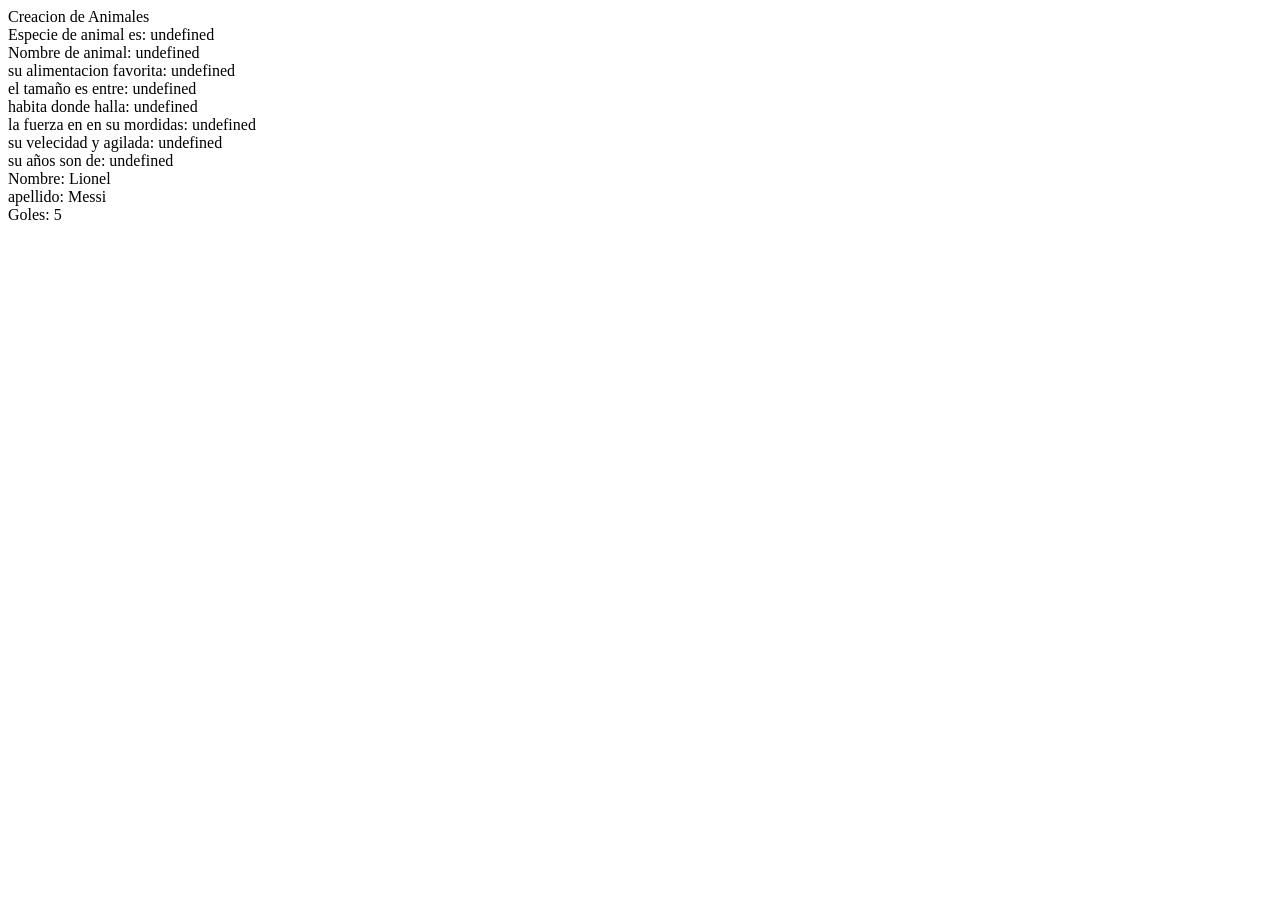
<file: Pratica/NuevaPrat/animal.html>
<!DOCTYPE html>
<html lang="en">
<head>
    <meta charset="UTF-8">
    <meta name="viewport" content="width=device-width, initial-scale=1.0">
    <title>Animales</title>
</head>
<body>
    <script src="animalCr.js"></script>
</body>
</html>
</file>
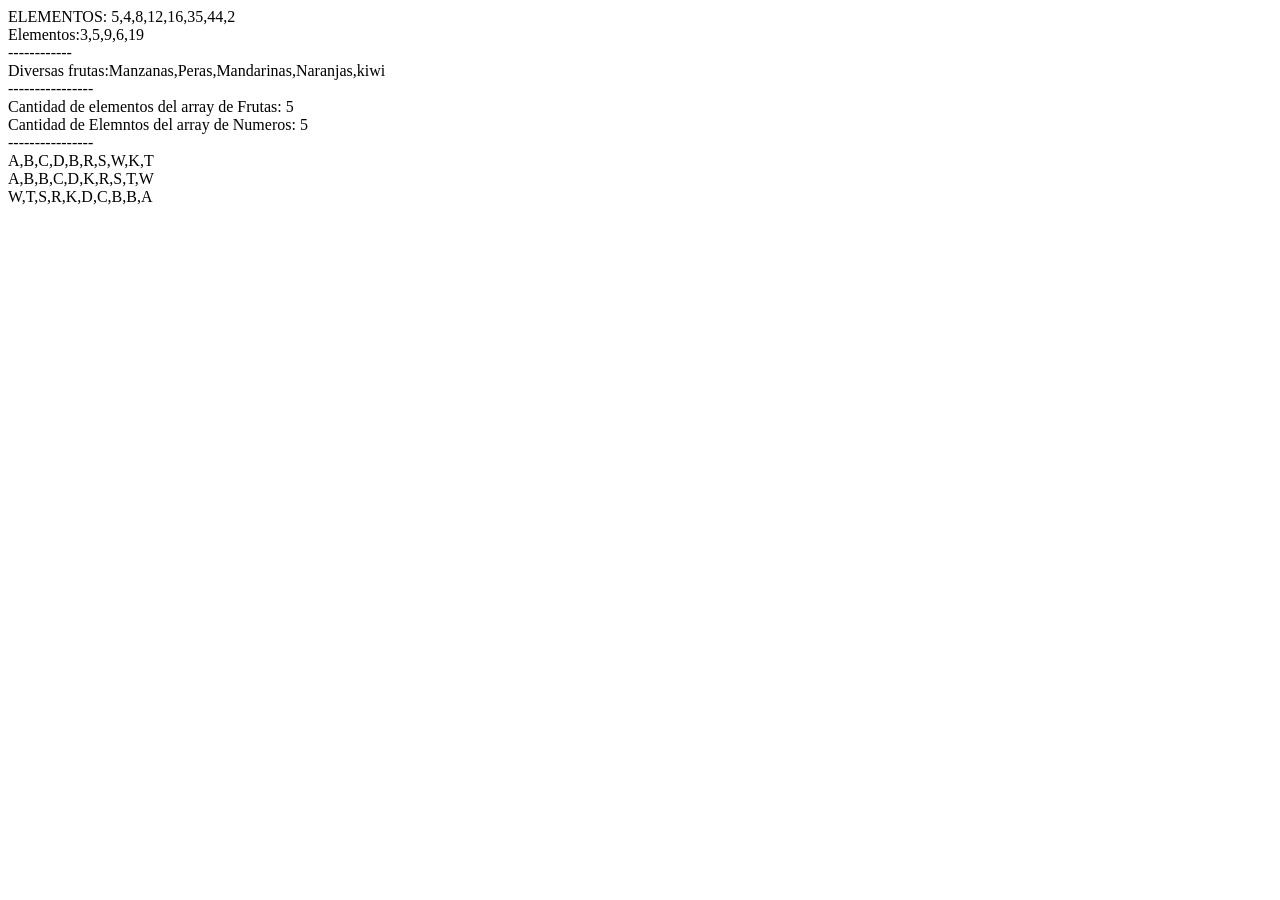
<file: Pratica/NuevaPrat/arrays.html>
<!DOCTYPE html>
<html lang="en">
<head>
    <meta charset="UTF-8">
    <meta name="viewport" content="width=device-width, initial-scale=1.0">
    <title>Arrays</title>
</head>
<body>
    <script src="Arrays.js"></script>
</body>
</html>
</file>
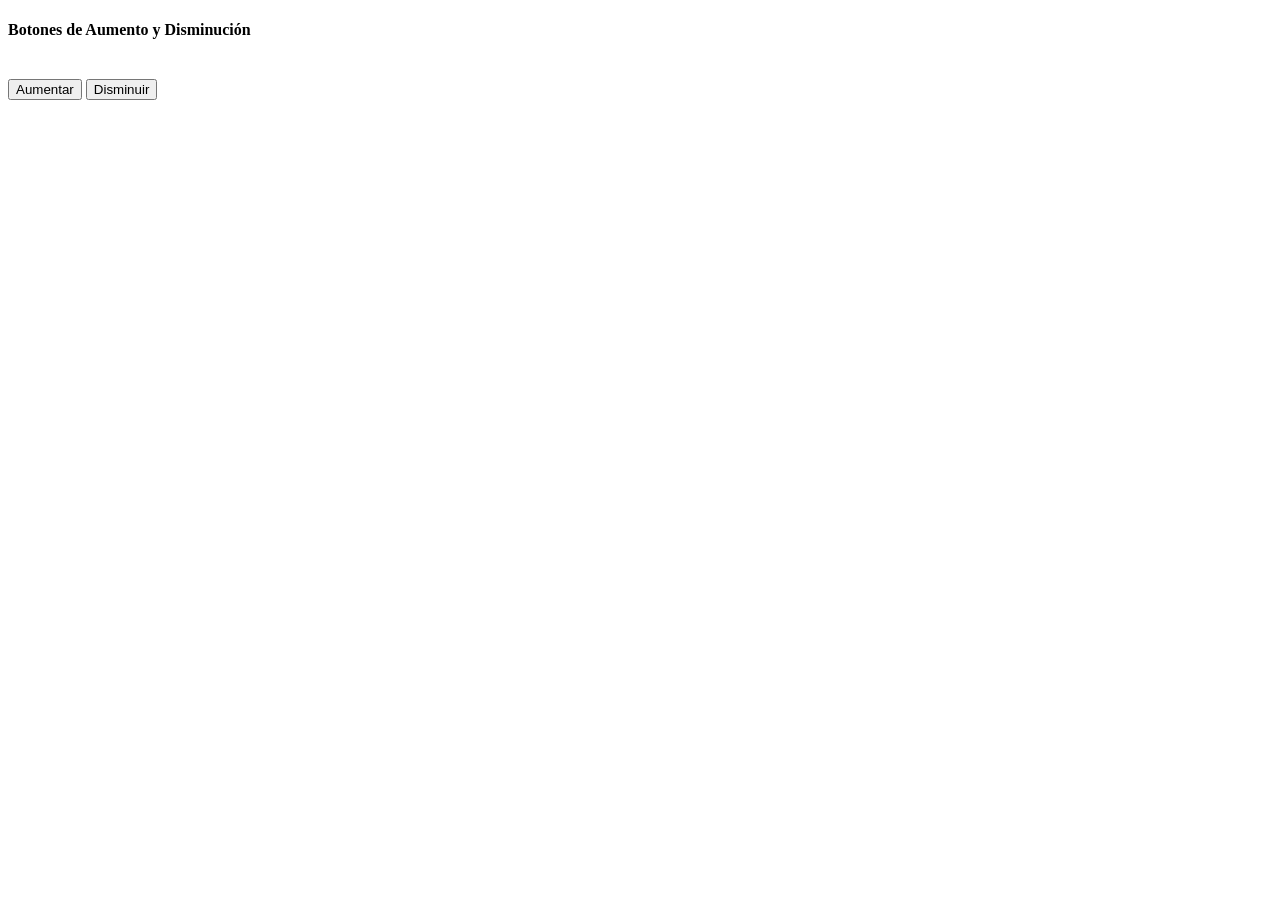
<file: Pratica/NuevaPrat/contado.html>
<!DOCTYPE html>
<html lang="en">
<head>
    <meta charset="UTF-8">
    <meta name="viewport" content="width=device-width, initial-scale=1.0">
    <title>Contador</title>
</head>
<body>
    <h4>Botones de Aumento y Disminución</h4> <br>
    <input type="button" value="Aumentar" onclick="incrementar()">
    <!-- el atributo "ONCLICK" llama a la funcion "Incrementa difinida en el archivo javaScript" -->

    <input type="button" value="Disminuir" onclick="decrementar()">

    <script src="BottoPro.js"></script>
</body>
</html>
</file>
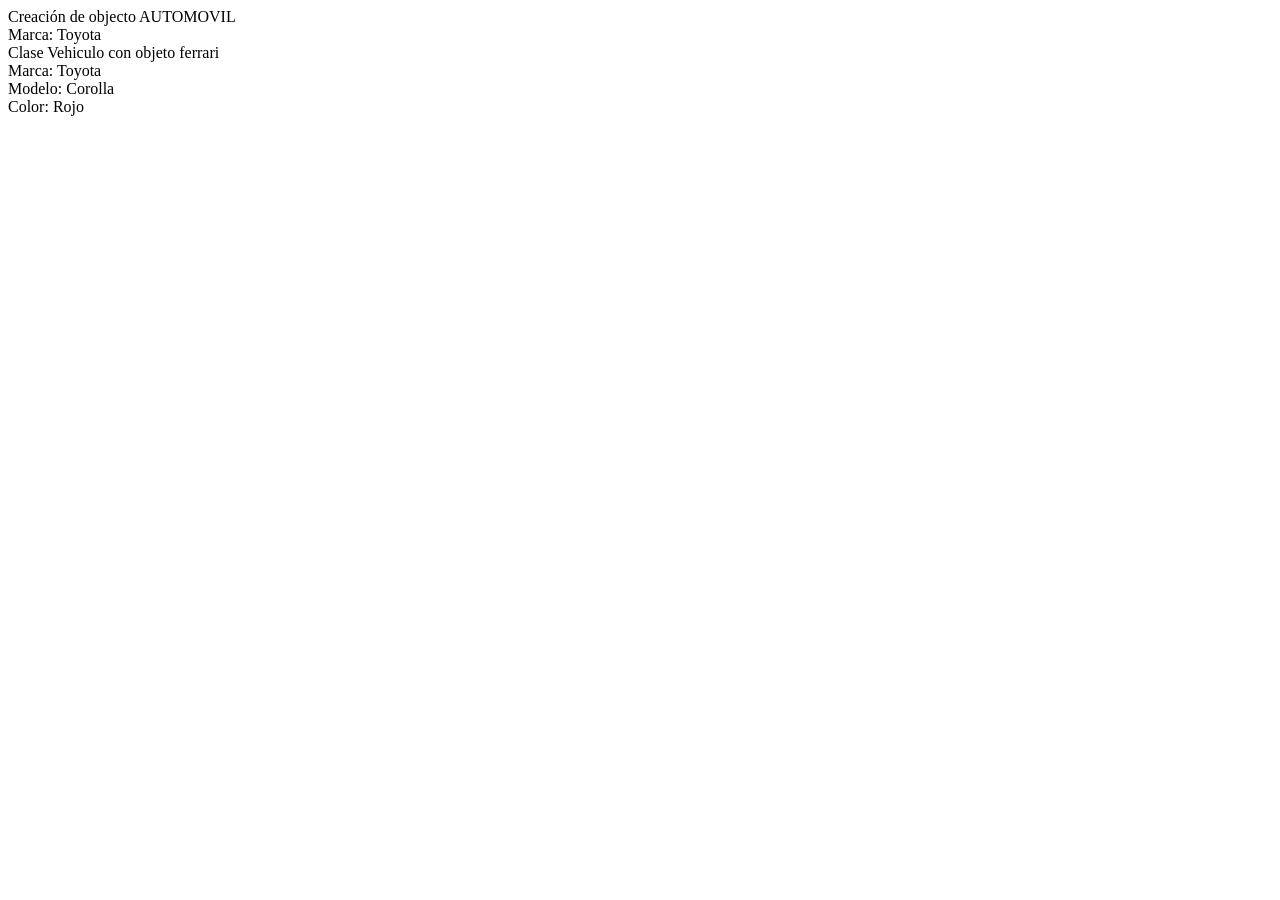
<file: Pratica/NuevaPrat/poo.html>
<!DOCTYPE html>
<html lang="en">
<head>
    <meta charset="UTF-8">
    <meta name="viewport" content="width=device-width, initial-scale=1.0">
    <title>Orientado Objectos</title>
</head>
<body>
    <script src="poo.js"></script>
</body>
</html>
</file>
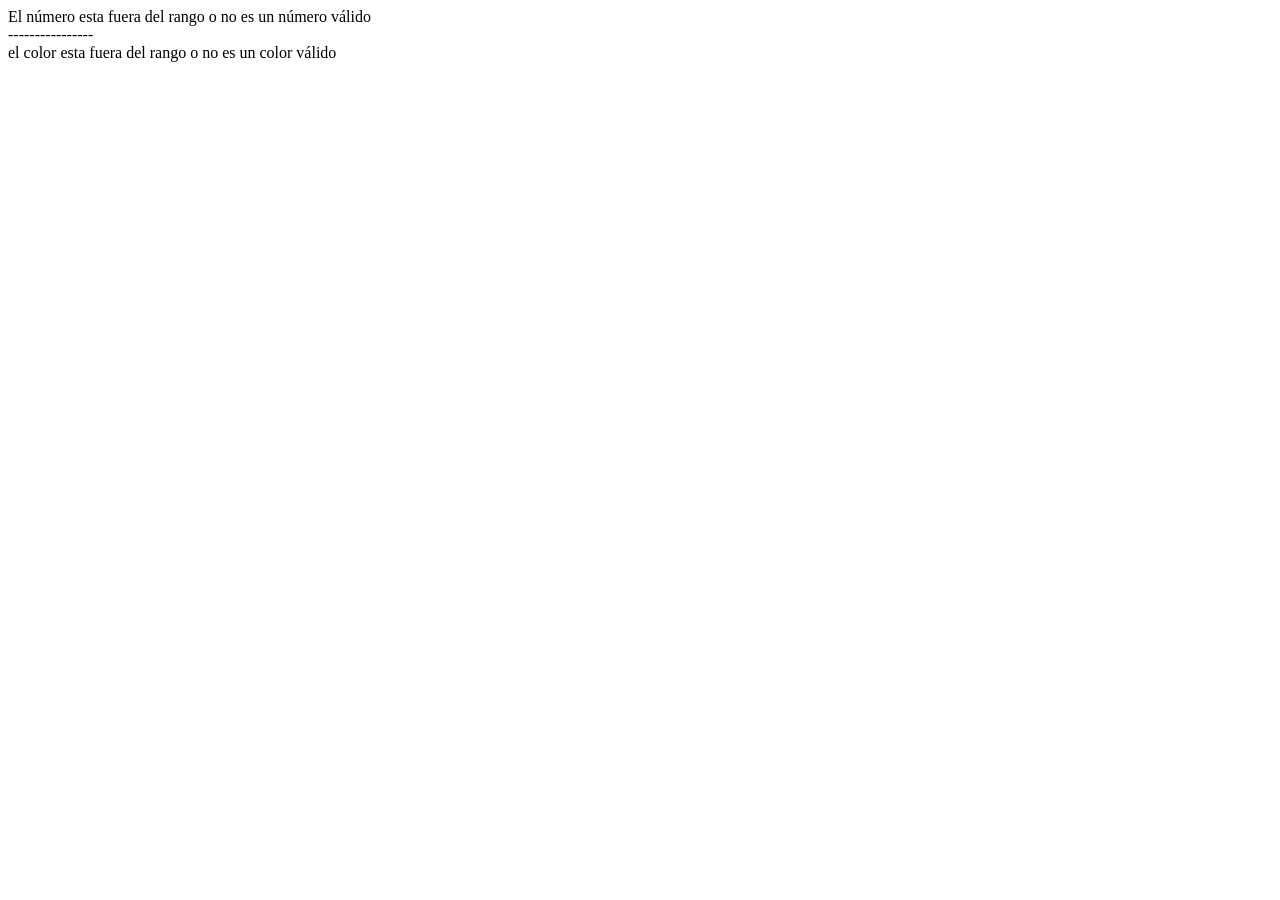
<file: Pratica/NuevaPrat/switch_case.html>
<!DOCTYPE html>
<html lang="en">
<head>
    <meta charset="UTF-8">
    <meta name="viewport" content="width=device-width, initial-scale=1.0">
    <title>Switch case</title>
</head>
<body>
<script src="switch_cas.js"></script>
</body>
</html>
</file>
